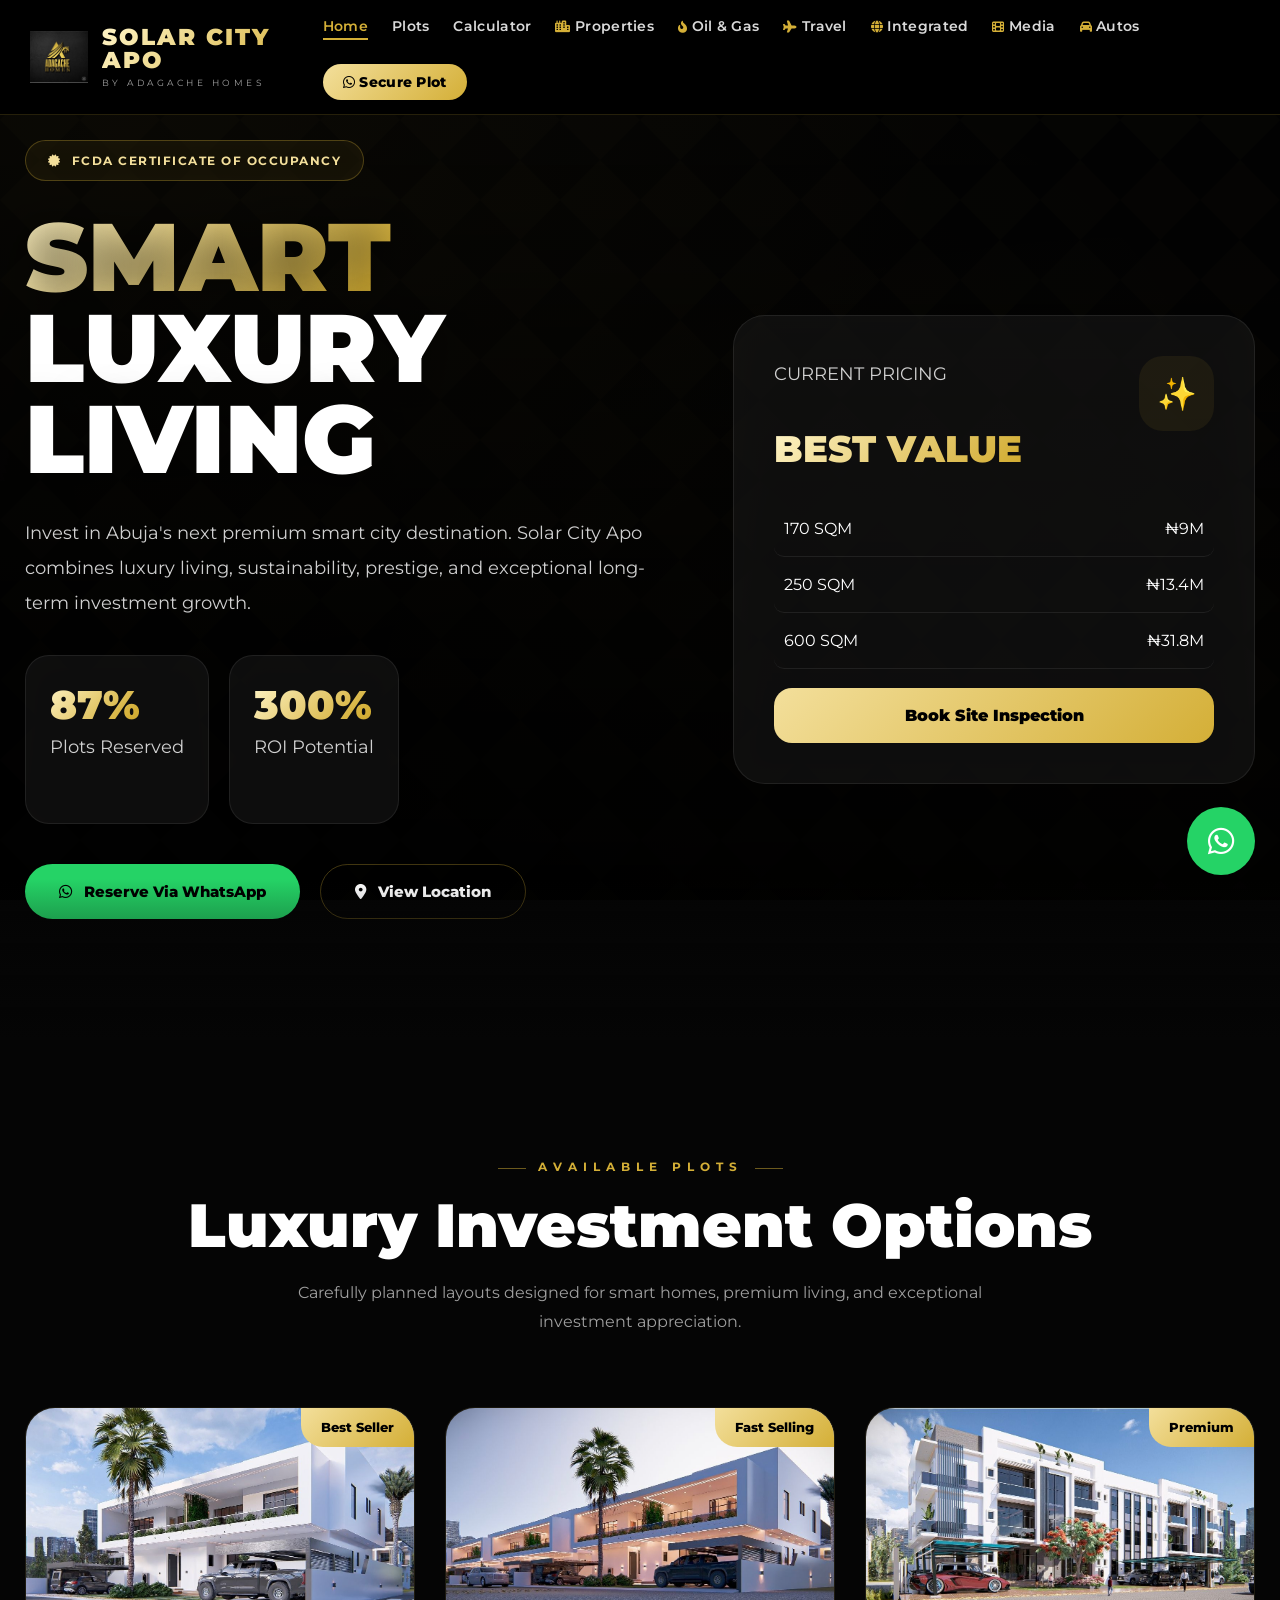
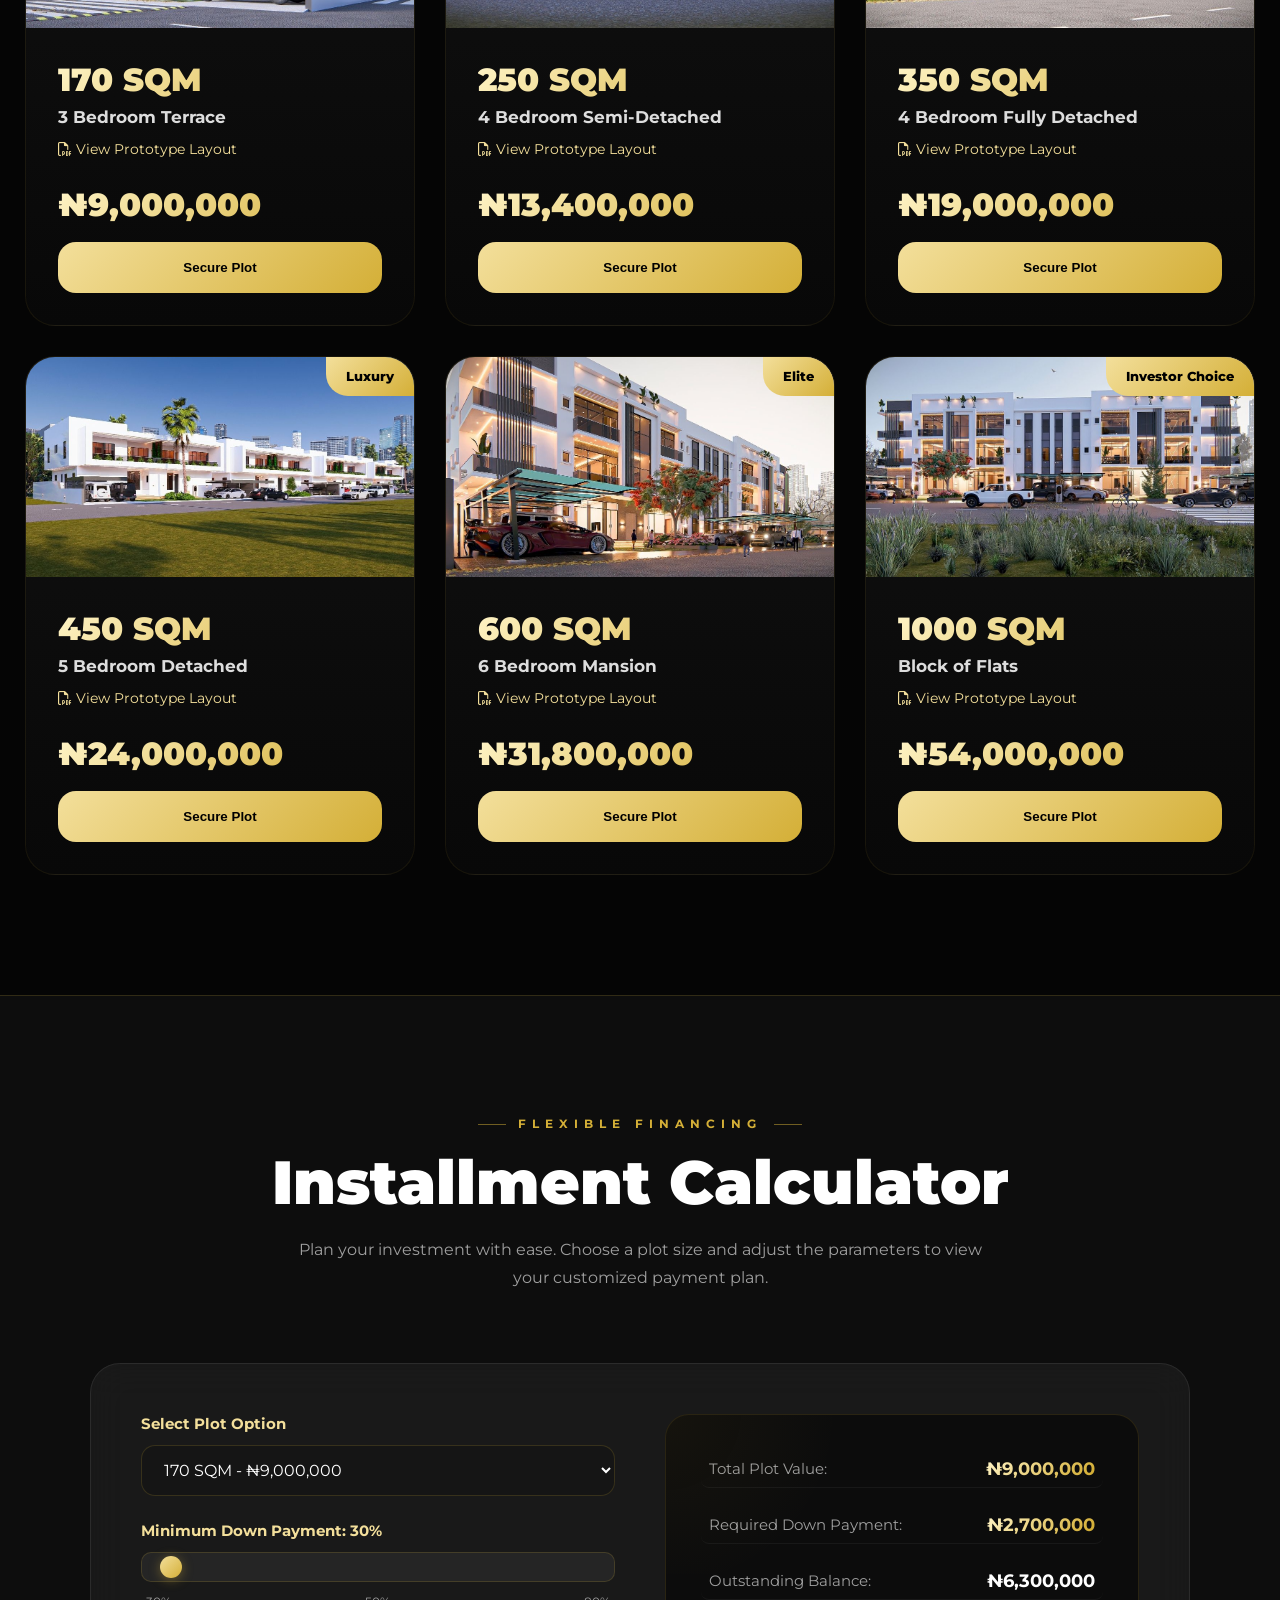
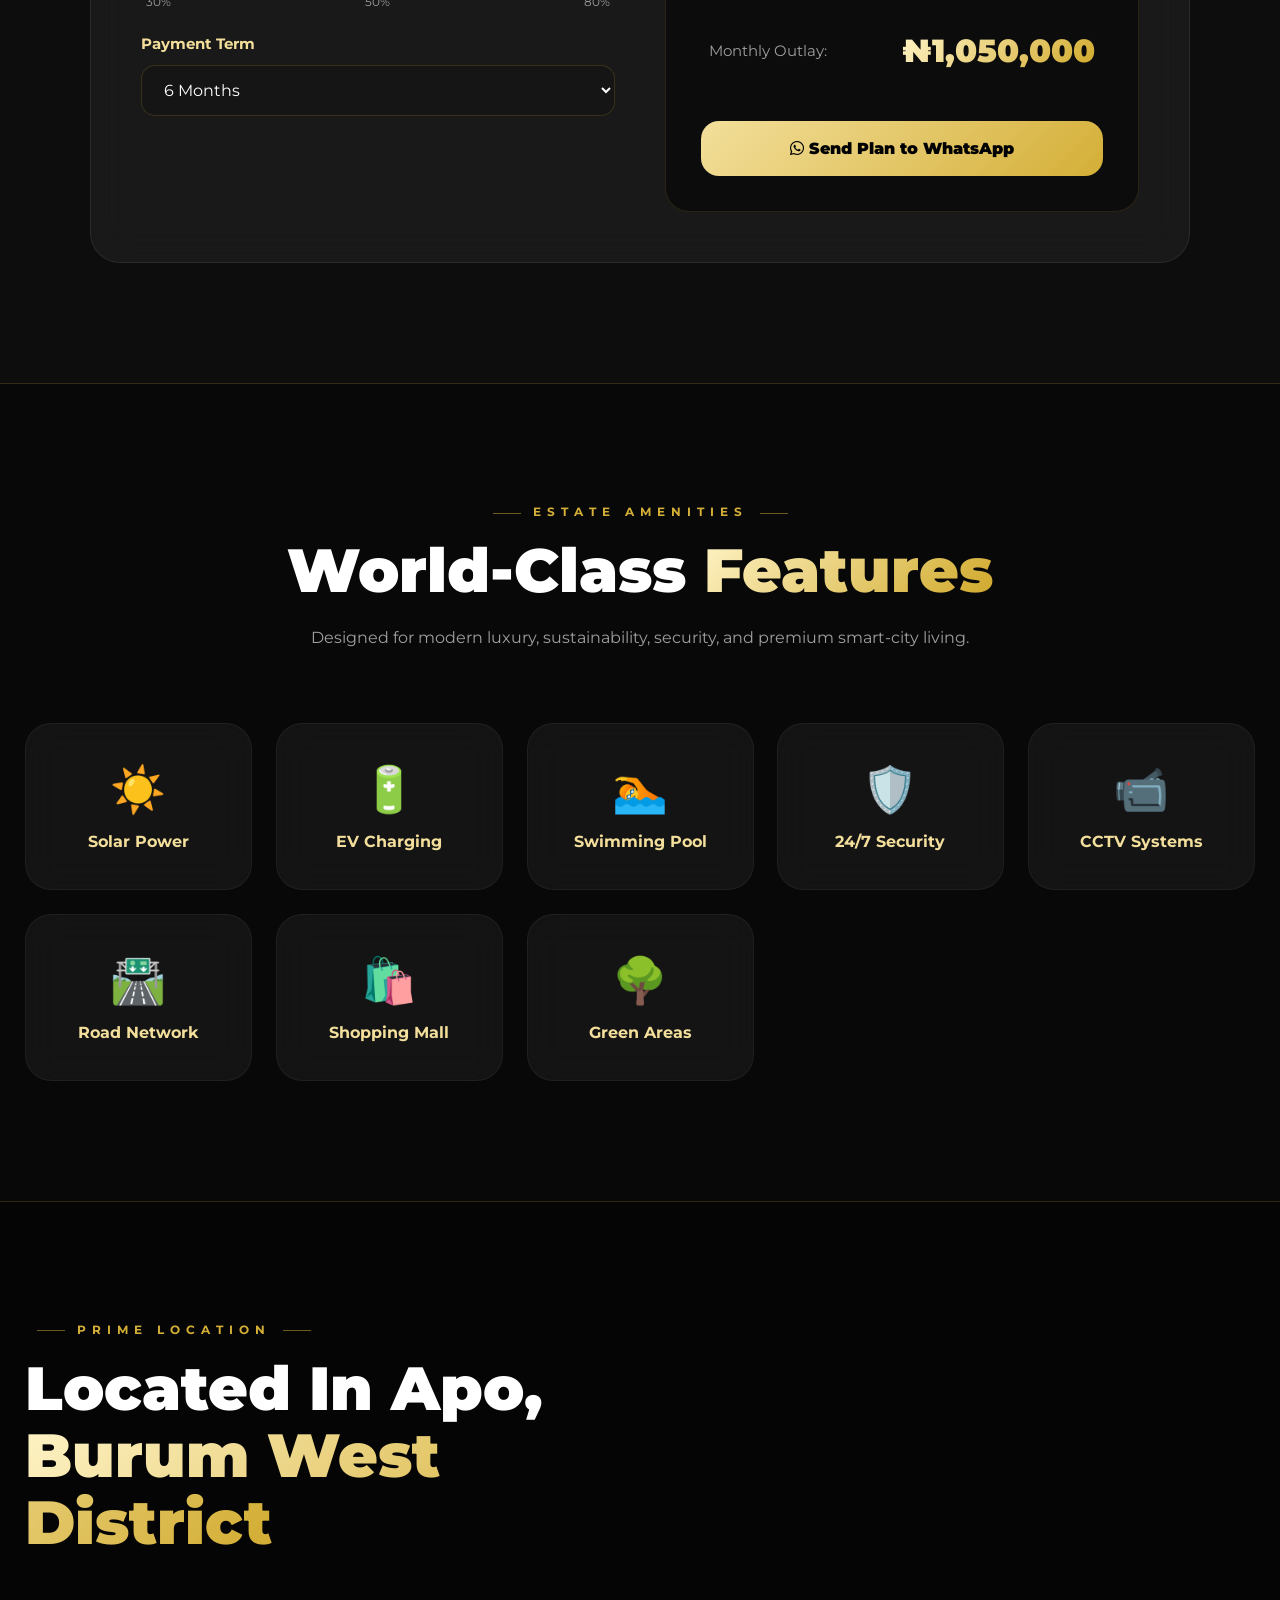
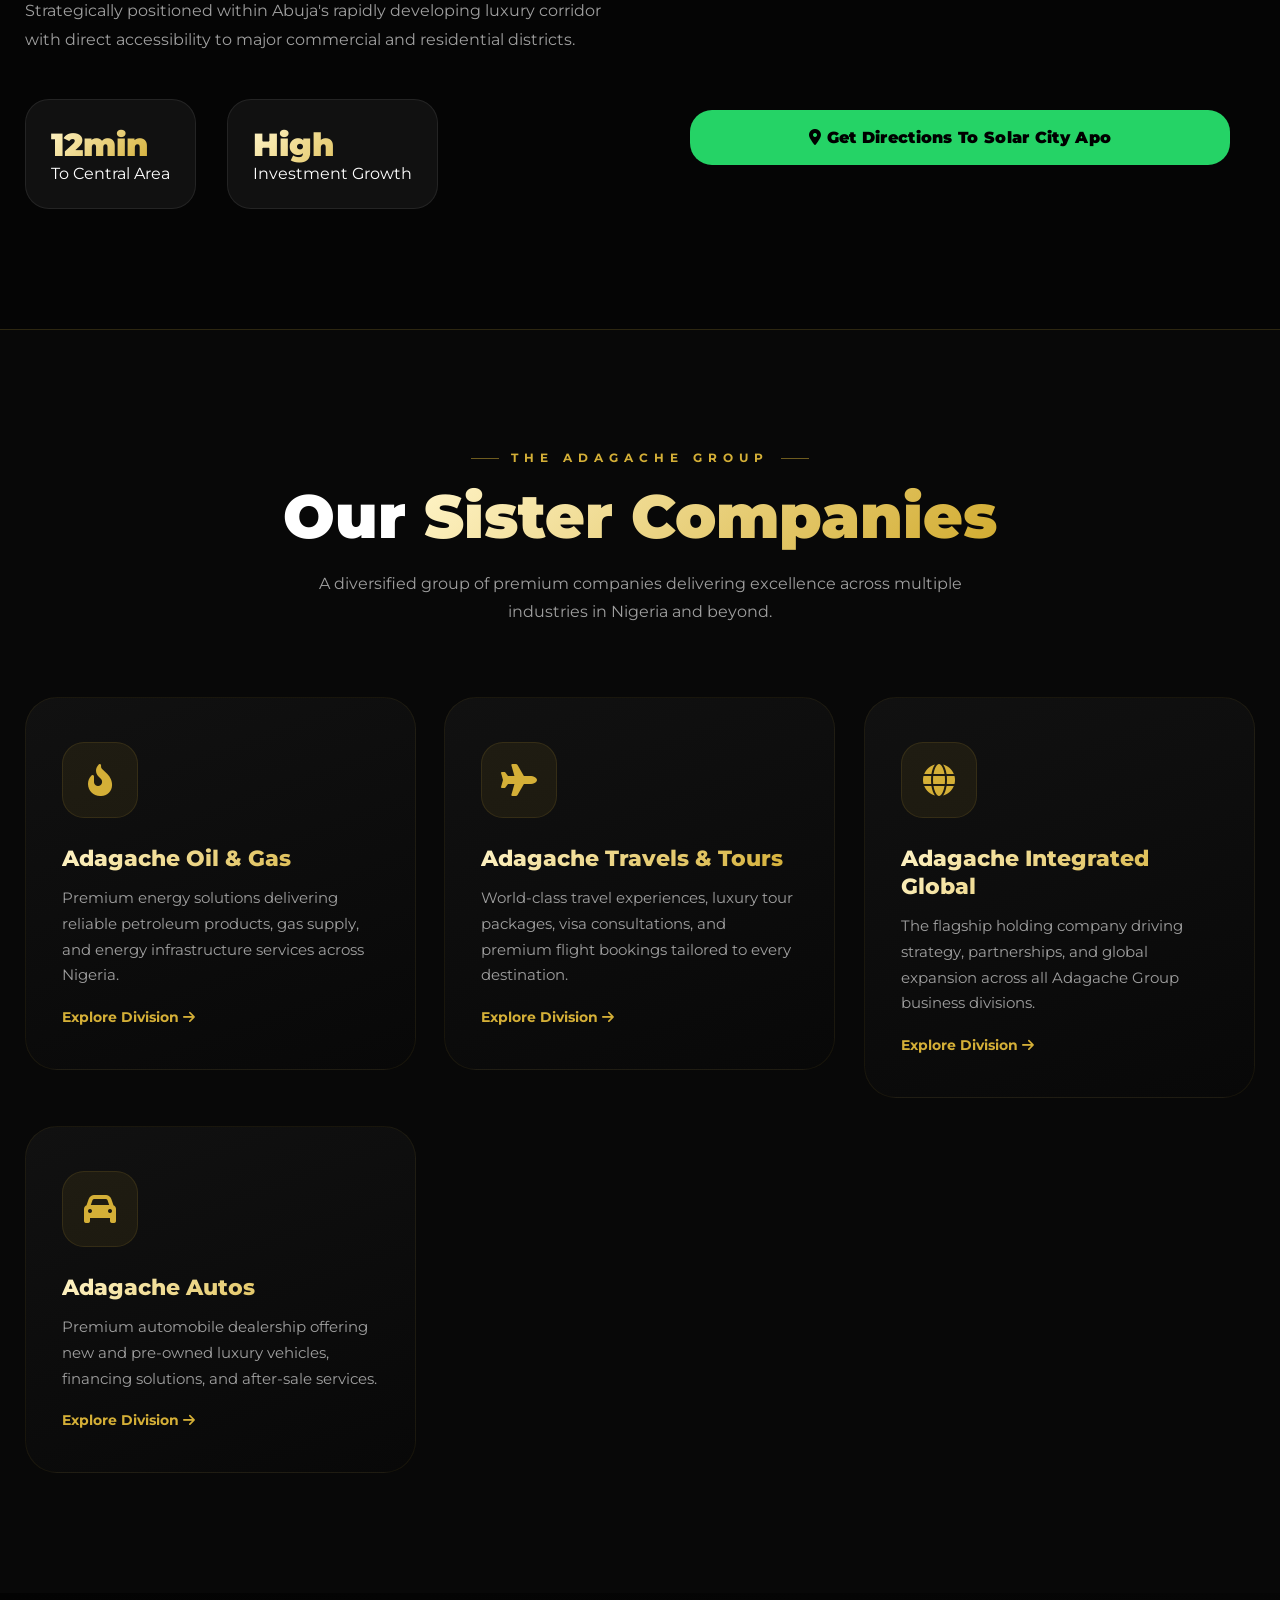
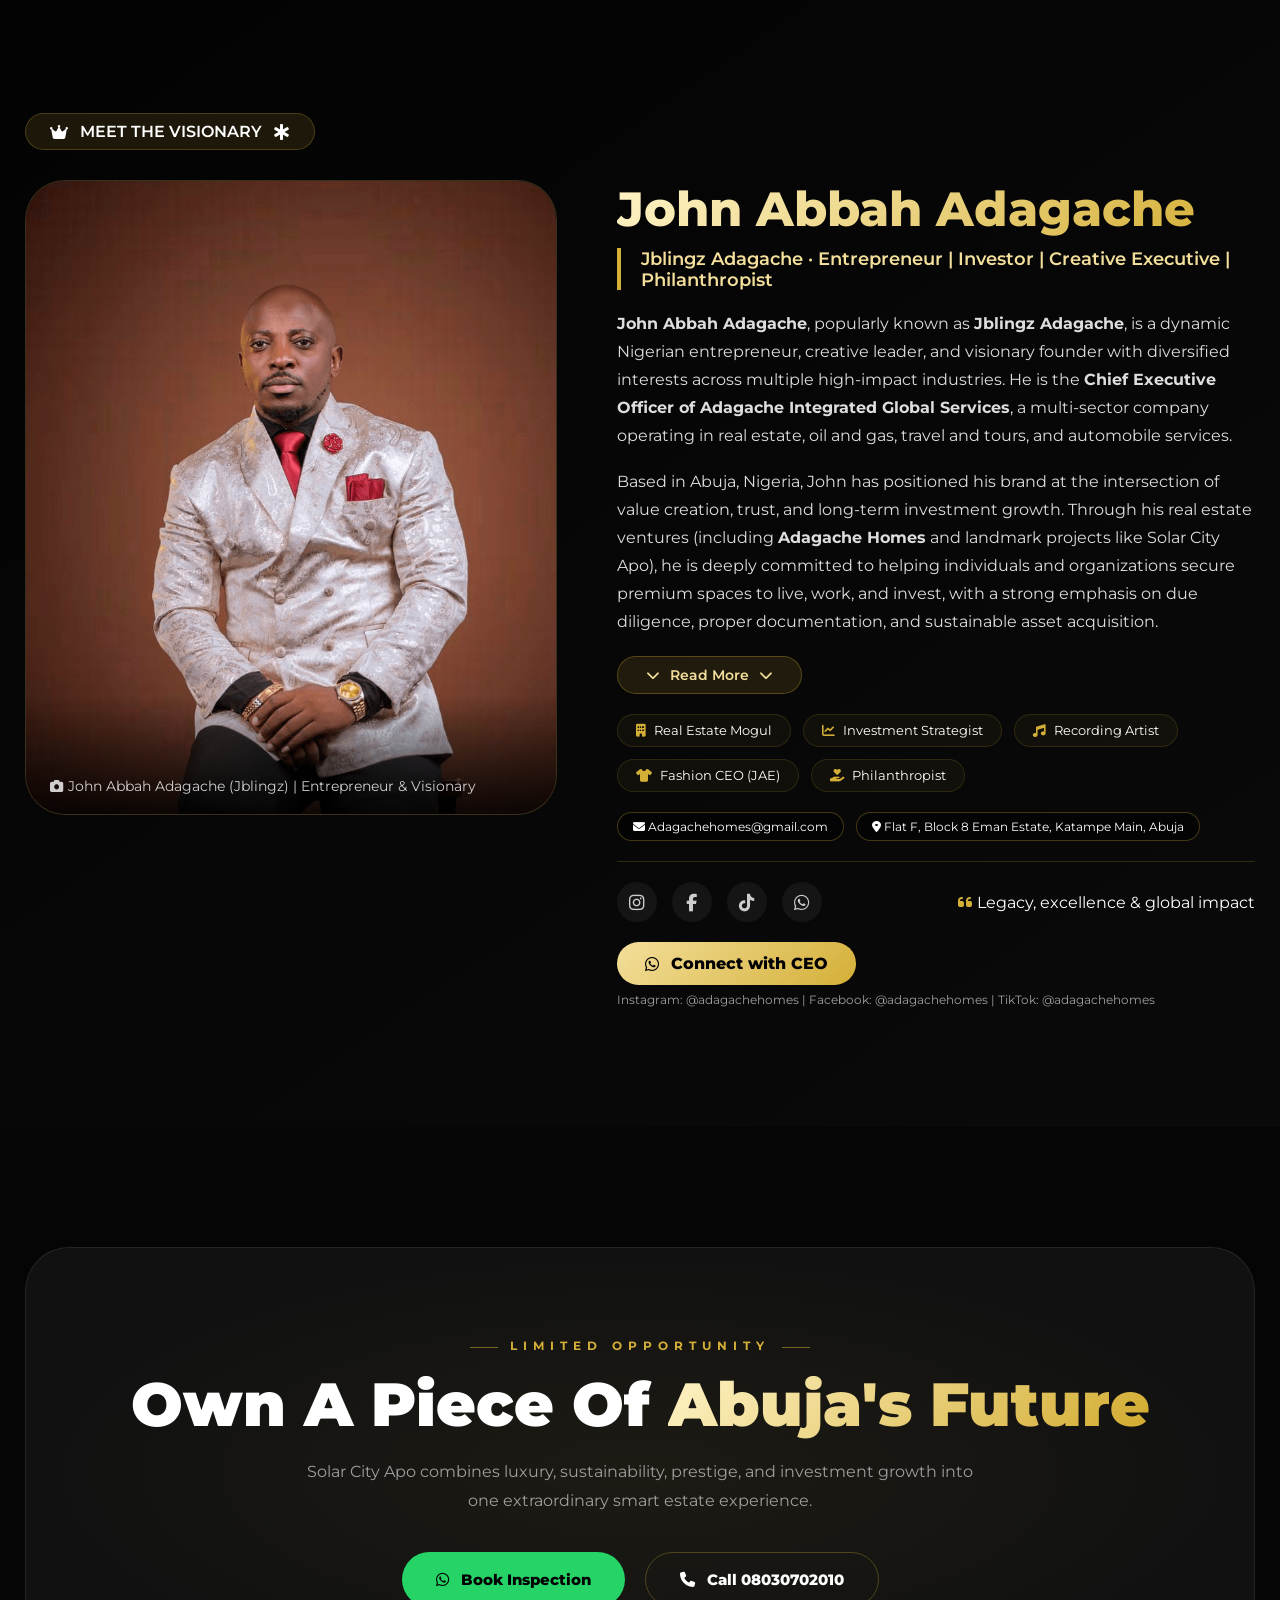
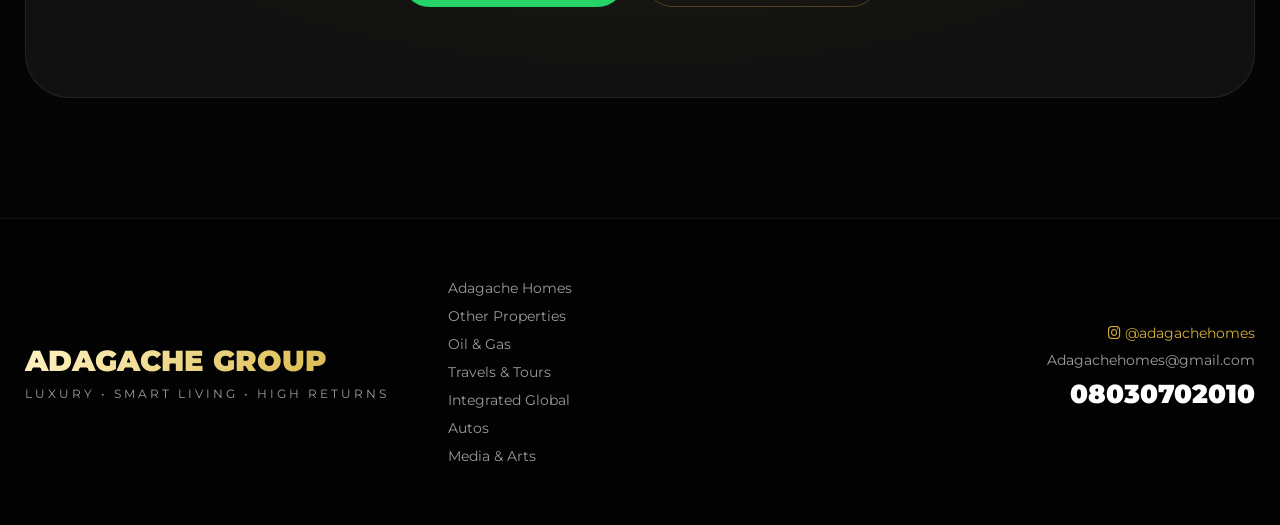
<file: index.html>
<!DOCTYPE html>
<html lang="en">
<head>
  <meta charset="UTF-8">
  <meta name="viewport" content="width=device-width, initial-scale=1.0, viewport-fit=cover">
  <title>Solar City Apo | Adagache Homes</title>
  <link rel="stylesheet" href="style.css">
  <link rel="preconnect" href="https://fonts.googleapis.com">
  <link rel="preconnect" href="https://fonts.gstatic.com" crossorigin>
  <link href="https://fonts.googleapis.com/css2?family=Montserrat:wght@300;400;500;600;700;800;900&family=Playfair+Display:wght@600;700;800&display=swap" rel="stylesheet">
  <link rel="stylesheet" href="https://cdnjs.cloudflare.com/ajax/libs/font-awesome/6.5.2/css/all.min.css">
</head>
<body>

<!-- FLOATING WHATSAPP -->
<a href="https://wa.me/2348030702010?text=Hi%20Adagache%20Homes,%20I'm%20interested%20in%20Solar%20City%20Apo" class="floating-wa" target="_blank">
  <i class="fab fa-whatsapp"></i>
</a>

<!-- MODAL -->
<div class="modal-overlay" id="leadModal">
  <div class="modal-window">
    <button class="modal-close" id="closeModalBtn">&times;</button>
    <h3 class="gold-text" id="modalPlotTitle">Plot Option</h3>
    <p style="color:var(--muted);margin:12px 0 0;">Select your preferred transaction model to proceed via WhatsApp:</p>
    <div class="modal-options">
      <button class="modal-opt-btn" data-payment="Outright Purchase">
        <i class="fas fa-bolt"></i>
        <div><strong>Outright Capital Payment</strong><span>Secure standard pricing immediately</span></div>
      </button>
      <button class="modal-opt-btn" data-payment="Structured Installment">
        <i class="fas fa-calendar-alt"></i>
        <div><strong>Structured Installments Plan</strong><span>Review tailored timeline payment windows</span></div>
      </button>
    </div>
  </div>
</div>

<!-- UNIFIED HEADER -->
<header>
  <div class="nav-container">
    <a href="index.html" class="logo-area">
      <img src="images/logo.png" alt="Adagache Homes Logo" class="site-logo" id="siteLogo"
        onerror="this.src='https://placehold.co/180x60/111111/d4af37?text=ADAGACHE'">
      <div class="logo-text">
        <h1 class="gold-text">SOLAR CITY APO</h1>
        <p>BY ADAGACHE HOMES</p>
      </div>
    </a>
    <button class="mobile-btn" id="mobileMenuBtn"><i class="fas fa-bars"></i></button>
    <nav class="nav-links" id="navLinks">
      <a href="index.html" class="active">Home</a>
      <a href="#plots">Plots</a>
      <a href="#calculator">Calculator</a>
      <a href="properties.html"><i class="fas fa-city" style="color:var(--gold);font-size:0.75rem;"></i> Properties</a>
      <a href="oil-gas.html"><i class="fas fa-fire-flame-curved" style="color:var(--gold);font-size:0.75rem;"></i> Oil &amp; Gas</a>
      <a href="travel.html"><i class="fas fa-plane" style="color:var(--gold);font-size:0.75rem;"></i> Travel</a>
      <a href="integrated.html"><i class="fas fa-globe" style="color:var(--gold);font-size:0.75rem;"></i> Integrated</a>
      <a href="media.html"><i class="fas fa-film" style="color:var(--gold);font-size:0.75rem;"></i> Media</a>
      <a href="autos.html"><i class="fas fa-car" style="color:var(--gold);font-size:0.75rem;"></i> Autos</a>
      <a href="https://wa.me/2348030702010" class="nav-btn" target="_blank"><i class="fab fa-whatsapp"></i> Secure Plot</a>
    </nav>
  </div>
</header>

<!-- HERO -->
<section class="hero">
  <div class="hero-content">
    <div>
      <div class="badge">
        <i class="fas fa-certificate"></i> FCDA CERTIFICATE OF OCCUPANCY
      </div>
      <h2>
        <span class="gold-text">SMART</span><br>
        LUXURY<br>
        LIVING
      </h2>
      <p>Invest in Abuja's next premium smart city destination. Solar City Apo combines luxury living, sustainability, prestige, and exceptional long-term investment growth.</p>
      <div class="hero-stats">
        <div class="stat-box glass">
          <h3 class="gold-text">87%</h3>
          <p>Plots Reserved</p>
        </div>
        <div class="stat-box glass">
          <h3 class="gold-text">300%</h3>
          <p>ROI Potential</p>
        </div>
      </div>
      <div class="hero-actions">
        <a href="https://wa.me/2348030702010?text=Hi%20Adagache%20Homes,%20I%20want%20to%20reserve%20a%20plot%20at%20Solar%20City%20Apo" target="_blank" class="primary-btn">
          <i class="fab fa-whatsapp"></i> Reserve Via WhatsApp
        </a>
        <a href="#location" class="secondary-btn">
          <i class="fas fa-location-dot"></i> View Location
        </a>
      </div>
    </div>
    <div class="offer-card glass">
      <div class="offer-top">
        <div>
          <p>CURRENT PRICING</p>
          <h3 class="gold-text">BEST VALUE</h3>
        </div>
        <div class="offer-icon">✨</div>
      </div>
      <div class="offer-list">
        <div class="offer-item"><span>170 SQM</span><span>₦9M</span></div>
        <div class="offer-item"><span>250 SQM</span><span>₦13.4M</span></div>
        <div class="offer-item"><span>600 SQM</span><span>₦31.8M</span></div>
      </div>
      <br>
      <a href="https://wa.me/2348030702010" target="_blank" class="plot-btn">Book Site Inspection</a>
    </div>
  </div>
</section>

<!-- PLOTS -->
<section class="section" id="plots">
  <div class="container">
    <div class="section-head">
      <small>Available Plots</small>
      <h2>Luxury Investment Options</h2>
      <p>Carefully planned layouts designed for smart homes, premium living, and exceptional investment appreciation.</p>
    </div>
    <div class="plot-grid" id="plotsGrid"></div>
  </div>
</section>

<!-- CALCULATOR -->
<section class="section" id="calculator" style="background:#0d0d0d;border-top:1px solid var(--border);border-bottom:1px solid var(--border);">
  <div class="container">
    <div class="section-head">
      <small>Flexible Financing</small>
      <h2>Installment Calculator</h2>
      <p>Plan your investment with ease. Choose a plot size and adjust the parameters to view your customized payment plan.</p>
    </div>
    <div class="calc-container glass">
      <div class="calc-inputs">
        <div class="input-group">
          <label for="plotSelect">Select Plot Option</label>
          <select id="plotSelect"></select>
        </div>
        <div class="input-group">
          <label>Minimum Down Payment: <span id="depositPercentText">30%</span></label>
          <input type="range" id="depositRange" min="30" max="80" step="10" value="30">
          <div class="range-labels"><span>30%</span><span>50%</span><span>80%</span></div>
        </div>
        <div class="input-group">
          <label for="durationSelect">Payment Term</label>
          <select id="durationSelect">
            <option value="3">3 Months</option>
            <option value="6" selected>6 Months</option>
            <option value="12">12 Months</option>
          </select>
        </div>
      </div>
      <div class="calc-results">
        <div class="result-row"><span>Total Plot Value:</span><span id="resTotal" class="gold-text">₦0.00</span></div>
        <div class="result-row"><span>Required Down Payment:</span><span id="resDeposit" class="gold-text">₦0.00</span></div>
        <div class="result-row"><span>Outstanding Balance:</span><span id="resBalance">₦0.00</span></div>
        <div class="result-row execution"><span>Monthly Outlay:</span><span id="resMonthly" class="gold-text">₦0.00</span></div>
        <a href="#" class="plot-btn" id="calcWhatsAppBtn" target="_blank" style="margin-top:25px;">
          <i class="fab fa-whatsapp"></i> Send Plan to WhatsApp
        </a>
      </div>
    </div>
  </div>
</section>

<!-- FEATURES -->
<section class="section" id="features" style="background:#080808;border-bottom:1px solid var(--border);">
  <div class="container">
    <div class="section-head">
      <small>Estate Amenities</small>
      <h2>World-Class <span class="gold-text">Features</span></h2>
      <p>Designed for modern luxury, sustainability, security, and premium smart-city living.</p>
    </div>
    <div class="features-grid" id="featuresGrid"></div>
  </div>
</section>

<!-- LOCATION -->
<section class="section" id="location">
  <div class="container">
    <div class="location-grid">
      <div class="location-text">
        <div class="section-head" style="text-align:left;margin-bottom:40px;">
          <small>Prime Location</small>
          <h2>Located In Apo, <span class="gold-text">Burum West District</span></h2>
        </div>
        <p style="color:var(--muted);line-height:1.85;">Strategically positioned within Abuja's rapidly developing luxury corridor with direct accessibility to major commercial and residential districts.</p>
        <div class="location-stats" style="display:flex;flex-wrap:wrap;gap:16px;margin-top:24px;">
          <div class="location-box glass"><h3 class="gold-text">12min</h3><p>To Central Area</p></div>
          <div class="location-box glass"><h3 class="gold-text">High</h3><p>Investment Growth</p></div>
        </div>
      </div>
      <div class="map-box">
        <iframe src="https://maps.google.com/maps?q=Apo%20Resettlement%20Abuja&t=&z=13&ie=UTF8&iwloc=&output=embed" allowfullscreen="" loading="lazy" referrerpolicy="no-referrer-when-downgrade"></iframe>
        <a href="https://maps.google.com/maps?q=Apo%20Resettlement%20Abuja" target="_blank" class="direction-btn">
          <i class="fas fa-location-dot"></i> Get Directions To Solar City Apo
        </a>
      </div>
    </div>
  </div>
</section>

<!-- SISTER COMPANIES -->
<section class="section" style="background:#080808;border-top:1px solid var(--border);">
  <div class="container">
    <div class="section-head">
      <small>The Adagache Group</small>
      <h2>Our <span class="gold-text">Sister Companies</span></h2>
      <p>A diversified group of premium companies delivering excellence across multiple industries in Nigeria and beyond.</p>
    </div>
    <div class="services-grid">
      <a href="oil-gas.html" style="text-decoration:none;">
        <div class="service-card">
          <div class="service-card-icon"><i class="fas fa-fire-flame-curved" style="color:var(--gold);"></i></div>
          <h3 class="gold-text">Adagache Oil &amp; Gas</h3>
          <p>Premium energy solutions delivering reliable petroleum products, gas supply, and energy infrastructure services across Nigeria.</p>
          <div style="margin-top:20px;color:var(--gold);font-weight:700;font-size:0.85rem;">Explore Division <i class="fas fa-arrow-right"></i></div>
        </div>
      </a>
      <a href="travel.html" style="text-decoration:none;">
        <div class="service-card">
          <div class="service-card-icon"><i class="fas fa-plane" style="color:var(--gold);"></i></div>
          <h3 class="gold-text">Adagache Travels &amp; Tours</h3>
          <p>World-class travel experiences, luxury tour packages, visa consultations, and premium flight bookings tailored to every destination.</p>
          <div style="margin-top:20px;color:var(--gold);font-weight:700;font-size:0.85rem;">Explore Division <i class="fas fa-arrow-right"></i></div>
        </div>
      </a>
      <a href="integrated.html" style="text-decoration:none;">
        <div class="service-card">
          <div class="service-card-icon"><i class="fas fa-globe" style="color:var(--gold);"></i></div>
          <h3 class="gold-text">Adagache Integrated Global</h3>
          <p>The flagship holding company driving strategy, partnerships, and global expansion across all Adagache Group business divisions.</p>
          <div style="margin-top:20px;color:var(--gold);font-weight:700;font-size:0.85rem;">Explore Division <i class="fas fa-arrow-right"></i></div>
        </div>
      </a>
      <a href="autos.html" style="text-decoration:none;">
        <div class="service-card">
          <div class="service-card-icon"><i class="fas fa-car" style="color:var(--gold);"></i></div>
          <h3 class="gold-text">Adagache Autos</h3>
          <p>Premium automobile dealership offering new and pre-owned luxury vehicles, financing solutions, and after-sale services.</p>
          <div style="margin-top:20px;color:var(--gold);font-weight:700;font-size:0.85rem;">Explore Division <i class="fas fa-arrow-right"></i></div>
        </div>
      </a>
    </div>
  </div>
</section>

<!-- CEO -->
<section class="section" id="about-ceo" style="background:linear-gradient(145deg,#030303 0%,#0a0a0a 100%);">
  <div class="container">
    <div class="ceo-wrapper">
      <div class="ceo-tag">
        <i class="fas fa-crown"></i> MEET THE VISIONARY <i class="fas fa-star-of-life"></i>
      </div>
      <div class="ceo-grid">
        <div class="ceo-image-card">
          <img src="images/about.png" alt="CEO John Abbah Adagache" id="ceoImage"
            onerror="this.src='https://placehold.co/800x1000/1a1a1a/d4af37?text=CEO+Jblingz'">
          <div class="image-accent"></div>
          <div class="img-caption"><i class="fas fa-camera"></i> John Abbah Adagache (Jblingz) | Entrepreneur &amp; Visionary</div>
        </div>
        <div class="ceo-content">
          <h1 class="ceo-name gold-text">John Abbah Adagache</h1>
          <div class="ceo-title">Jblingz Adagache · Entrepreneur | Investor | Creative Executive | Philanthropist</div>
          <div class="ceo-bio" id="ceoBioText"></div>
          <div class="pillars" id="pillarsList"></div>
          <div class="brand-badges">
            <span class="brand-badge"><i class="fas fa-envelope"></i> Adagachehomes@gmail.com</span>
            <span class="brand-badge"><i class="fas fa-map-marker-alt"></i> Flat F, Block 8 Eman Estate, Katampe Main, Abuja</span>
          </div>
          <div class="social-quote">
            <div class="ceo-social-links">
              <a href="https://instagram.com/adagachehomes" target="_blank"><i class="fab fa-instagram"></i></a>
              <a href="https://facebook.com/adagachehomes" target="_blank"><i class="fab fa-facebook-f"></i></a>
              <a href="https://tiktok.com/@adagachehomes" target="_blank"><i class="fab fa-tiktok"></i></a>
              <a href="https://wa.me/2348030702010" target="_blank"><i class="fab fa-whatsapp"></i></a>
            </div>
            <div class="quote-mini"><i class="fas fa-quote-left" style="color:var(--gold);"></i> Legacy, excellence &amp; global impact</div>
          </div>
          <div class="ceo-action">
            <a href="https://wa.me/2348030702010?text=Hello%20Mr.%20John%20Adagache,%20I%20read%20your%20profile%20and%20would%20like%20to%20connect" target="_blank" class="connect-btn">
              <i class="fab fa-whatsapp"></i> Connect with CEO
            </a>
          </div>
          <div style="margin-top:8px;font-size:0.72rem;color:var(--muted);">Instagram: @adagachehomes | Facebook: @adagachehomes | TikTok: @adagachehomes</div>
        </div>
      </div>
    </div>
  </div>
</section>

<!-- CTA -->
<section class="section">
  <div class="container">
    <div class="cta-section glass">
      <div class="section-head" style="margin-bottom:0;">
        <small>Limited Opportunity</small>
        <h2>Own A Piece Of <span class="gold-text">Abuja's Future</span></h2>
        <p>Solar City Apo combines luxury, sustainability, prestige, and investment growth into one extraordinary smart estate experience.</p>
      </div>
      <div class="cta-actions">
        <a href="https://wa.me/2348030702010?text=Hi%20Adagache%20Homes,%20I%20want%20to%20book%20an%20inspection" target="_blank" class="primary-btn">
          <i class="fab fa-whatsapp"></i> Book Inspection
        </a>
        <a href="tel:08030702010" class="secondary-btn"><i class="fas fa-phone"></i> Call 08030702010</a>
      </div>
    </div>
  </div>
</section>

<!-- FOOTER -->
<footer id="contact">
  <div class="footer-container">
    <div class="footer-brand">
      <h2 class="gold-text">ADAGACHE GROUP</h2>
      <p>LUXURY • SMART LIVING • HIGH RETURNS</p>
    </div>
    <div class="footer-links">
      <a href="index.html">Adagache Homes</a>
      <a href="properties.html">Other Properties</a>
      <a href="oil-gas.html">Oil &amp; Gas</a>
      <a href="travel.html">Travels &amp; Tours</a>
      <a href="integrated.html">Integrated Global</a>
      <a href="autos.html">Autos</a>
      <a href="media.html">Media &amp; Arts</a>
    </div>
    <div class="footer-contact">
      <a href="https://instagram.com/adagachehomes" class="instagram" target="_blank"><i class="fab fa-instagram"></i> @adagachehomes</a>
      <a href="mailto:Adagachehomes@gmail.com" style="color:var(--muted);font-size:0.85rem;">Adagachehomes@gmail.com</a>
      <a href="tel:08030702010" class="phone">08030702010</a>
    </div>
  </div>
</footer>

<script src="script.js"></script>
</body>
</html>
</file>
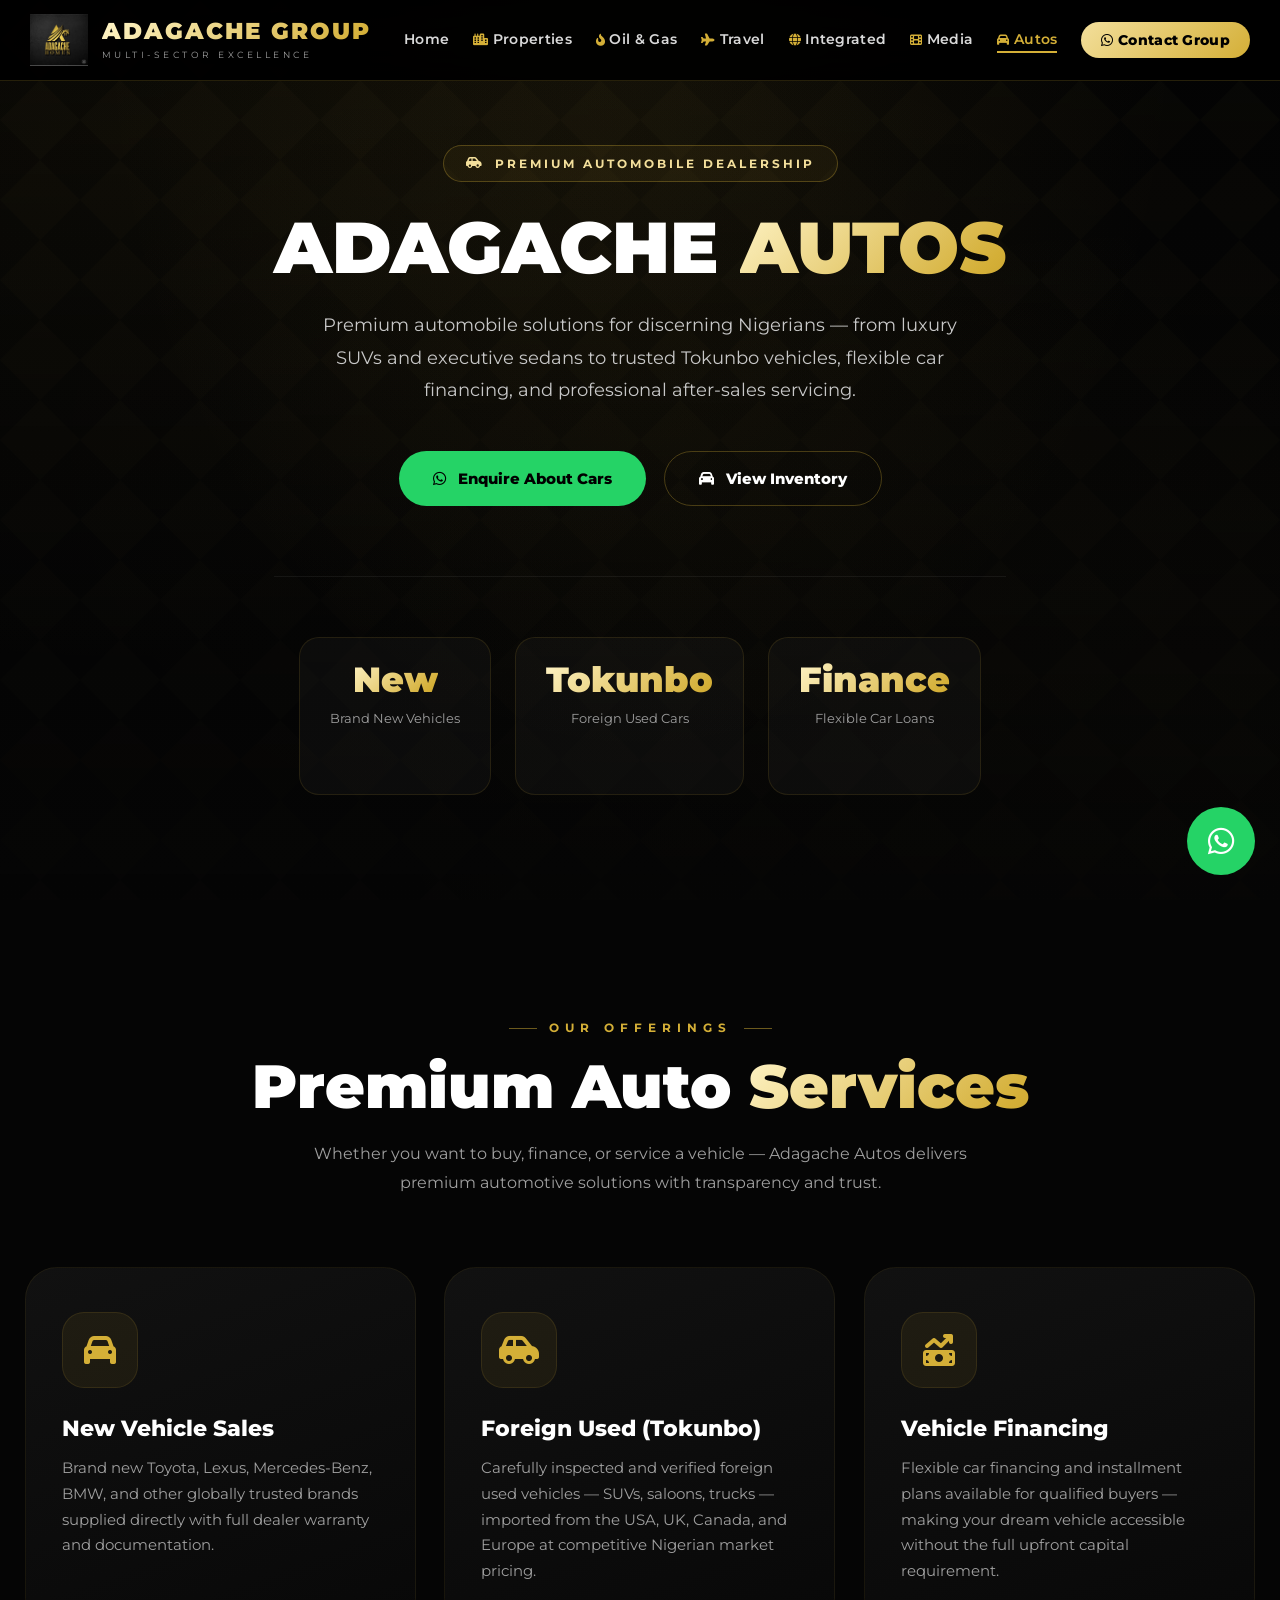
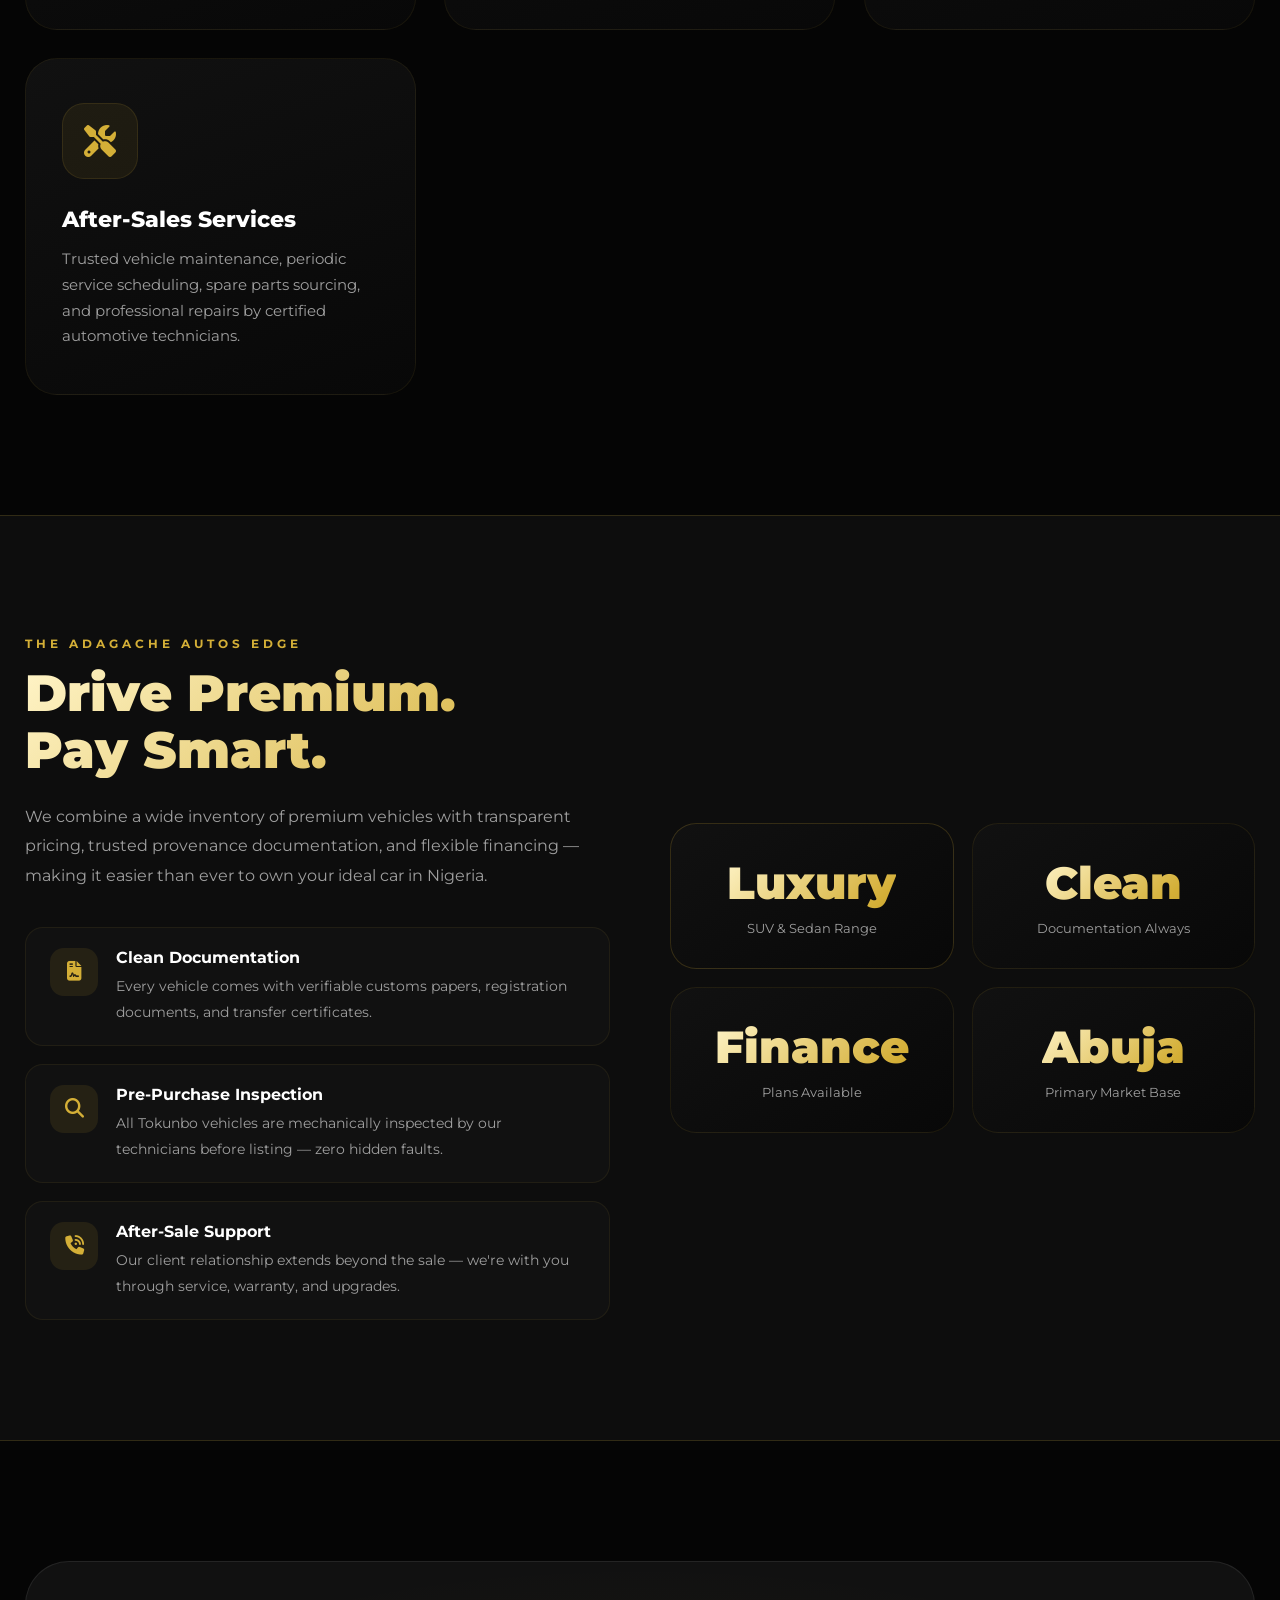
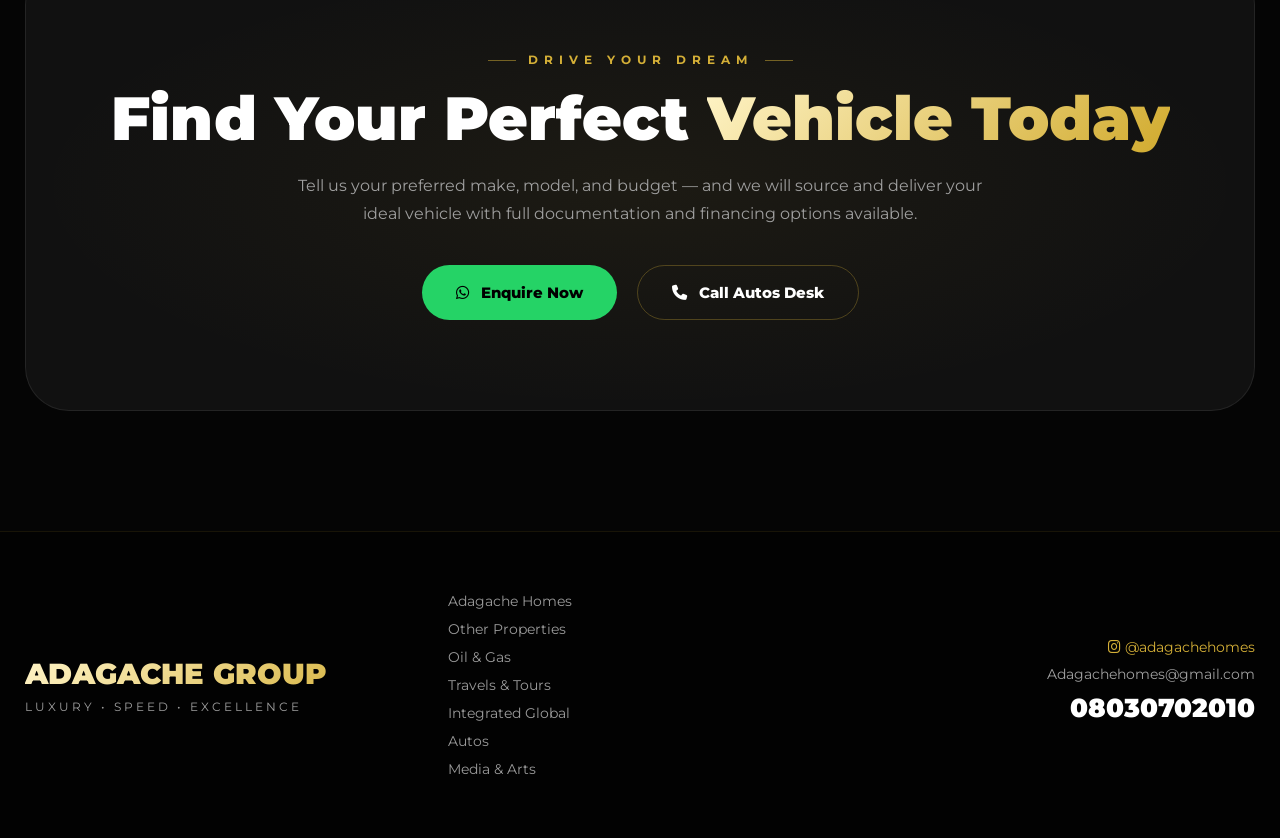
<file: autos.html>
<!DOCTYPE html>
<html lang="en">
<head>
  <meta charset="UTF-8">
  <meta name="viewport" content="width=device-width, initial-scale=1.0, viewport-fit=cover">
  <title>Autos | Adagache Group</title>
  <link rel="stylesheet" href="style.css">
  <link rel="preconnect" href="https://fonts.googleapis.com">
  <link rel="preconnect" href="https://fonts.gstatic.com" crossorigin>
  <link href="https://fonts.googleapis.com/css2?family=Montserrat:wght@300;400;500;600;700;800;900&family=Playfair+Display:wght@600;700;800&display=swap" rel="stylesheet">
  <link rel="stylesheet" href="https://cdnjs.cloudflare.com/ajax/libs/font-awesome/6.5.2/css/all.min.css">
</head>
<body>

<a href="https://wa.me/2348030702010?text=Hi%20Adagache%20Autos,%20I%20want%20to%20buy%20a%20car" class="floating-wa" target="_blank">
  <i class="fab fa-whatsapp"></i>
</a>

<header>
  <div class="nav-container">
    <a href="index.html" class="logo-area">
      <img src="images/logo.png" alt="Adagache Group Logo" class="site-logo" id="siteLogo"
        onerror="this.src='https://placehold.co/180x60/111111/d4af37?text=ADAGACHE'">
      <div class="logo-text">
        <h1 class="gold-text">ADAGACHE GROUP</h1>
        <p>MULTI-SECTOR EXCELLENCE</p>
      </div>
    </a>
    <button class="mobile-btn" id="mobileMenuBtn"><i class="fas fa-bars"></i></button>
    <nav class="nav-links" id="navLinks">
      <a href="index.html">Home</a>
      <a href="properties.html"><i class="fas fa-city" style="color:var(--gold);font-size:0.75rem;"></i> Properties</a>
      <a href="oil-gas.html"><i class="fas fa-fire-flame-curved" style="color:var(--gold);font-size:0.75rem;"></i> Oil &amp; Gas</a>
      <a href="travel.html"><i class="fas fa-plane" style="color:var(--gold);font-size:0.75rem;"></i> Travel</a>
      <a href="integrated.html"><i class="fas fa-globe" style="color:var(--gold);font-size:0.75rem;"></i> Integrated</a>
      <a href="media.html"><i class="fas fa-film" style="color:var(--gold);font-size:0.75rem;"></i> Media</a>
      <a href="autos.html" class="active"><i class="fas fa-car" style="color:var(--gold);font-size:0.75rem;"></i> Autos</a>
      <a href="https://wa.me/2348030702010" class="nav-btn" target="_blank"><i class="fab fa-whatsapp"></i> Contact Group</a>
    </nav>
  </div>
</header>

<section class="service-hero">
  <div class="service-hero-bg" style="background-image: url('https://images.unsplash.com/photo-1492144534655-ae79c964c9d7?auto=format&fit=crop&w=1920&q=80');"></div>
  <div class="service-hero-overlay"></div>
  <div class="service-hero-content">
    <div class="service-hero-tag"><i class="fas fa-car-side"></i> Premium Automobile Dealership</div>
    <h2>ADAGACHE <span class="gold-text">AUTOS</span></h2>
    <p>Premium automobile solutions for discerning Nigerians — from luxury SUVs and executive sedans to trusted Tokunbo vehicles, flexible car financing, and professional after-sales servicing.</p>
    <div class="service-hero-actions">
      <a href="https://wa.me/2348030702010?text=Hi%20Adagache%20Autos,%20I%20want%20to%20buy%20a%20car" target="_blank" class="primary-btn"><i class="fab fa-whatsapp"></i> Enquire About Cars</a>
      <a href="#inventory" class="secondary-btn"><i class="fas fa-car"></i> View Inventory</a>
    </div>
    <div class="hero-stats-bar">
      <div class="hero-stat"><h3 class="gold-text">New</h3><p>Brand New Vehicles</p></div>
      <div class="hero-stat"><h3 class="gold-text">Tokunbo</h3><p>Foreign Used Cars</p></div>
      <div class="hero-stat"><h3 class="gold-text">Finance</h3><p>Flexible Car Loans</p></div>
    </div>
  </div>
</section>

<section class="section" id="inventory">
  <div class="container">
    <div class="section-head">
      <small>Our Offerings</small>
      <h2>Premium Auto <span class="gold-text">Services</span></h2>
      <p>Whether you want to buy, finance, or service a vehicle — Adagache Autos delivers premium automotive solutions with transparency and trust.</p>
    </div>
    <div class="services-grid">
      <div class="service-card">
        <div class="service-card-icon"><i class="fas fa-car" style="color:var(--gold);"></i></div>
        <h3>New Vehicle Sales</h3>
        <p>Brand new Toyota, Lexus, Mercedes-Benz, BMW, and other globally trusted brands supplied directly with full dealer warranty and documentation.</p>
      </div>
      <div class="service-card">
        <div class="service-card-icon"><i class="fas fa-car-side" style="color:var(--gold);"></i></div>
        <h3>Foreign Used (Tokunbo)</h3>
        <p>Carefully inspected and verified foreign used vehicles — SUVs, saloons, trucks — imported from the USA, UK, Canada, and Europe at competitive Nigerian market pricing.</p>
      </div>
      <div class="service-card">
        <div class="service-card-icon"><i class="fas fa-money-bill-trend-up" style="color:var(--gold);"></i></div>
        <h3>Vehicle Financing</h3>
        <p>Flexible car financing and installment plans available for qualified buyers — making your dream vehicle accessible without the full upfront capital requirement.</p>
      </div>
      <div class="service-card">
        <div class="service-card-icon"><i class="fas fa-screwdriver-wrench" style="color:var(--gold);"></i></div>
        <h3>After-Sales Services</h3>
        <p>Trusted vehicle maintenance, periodic service scheduling, spare parts sourcing, and professional repairs by certified automotive technicians.</p>
      </div>
    </div>
  </div>
</section>

<section class="section" style="background:#0d0d0d;border-top:1px solid var(--border);border-bottom:1px solid var(--border);">
  <div class="container">
    <div class="why-grid">
      <div class="why-content">
        <div style="color:var(--gold);font-weight:700;font-size:0.75rem;letter-spacing:4px;text-transform:uppercase;margin-bottom:14px;">The Adagache Autos Edge</div>
        <h2 class="gold-text">Drive Premium. <br>Pay Smart.</h2>
        <p>We combine a wide inventory of premium vehicles with transparent pricing, trusted provenance documentation, and flexible financing — making it easier than ever to own your ideal car in Nigeria.</p>
        <div class="why-list">
          <div class="why-item">
            <div class="why-icon"><i class="fas fa-file-contract"></i></div>
            <div><h4>Clean Documentation</h4><p>Every vehicle comes with verifiable customs papers, registration documents, and transfer certificates.</p></div>
          </div>
          <div class="why-item">
            <div class="why-icon"><i class="fas fa-magnifying-glass"></i></div>
            <div><h4>Pre-Purchase Inspection</h4><p>All Tokunbo vehicles are mechanically inspected by our technicians before listing — zero hidden faults.</p></div>
          </div>
          <div class="why-item">
            <div class="why-icon"><i class="fas fa-phone-volume"></i></div>
            <div><h4>After-Sale Support</h4><p>Our client relationship extends beyond the sale — we're with you through service, warranty, and upgrades.</p></div>
          </div>
        </div>
      </div>
      <div class="why-visual">
        <div class="why-stat-cards">
          <div class="why-stat-card glass"><h3 class="gold-text">Luxury</h3><p>SUV & Sedan Range</p></div>
          <div class="why-stat-card glass"><h3 class="gold-text">Clean</h3><p>Documentation Always</p></div>
          <div class="why-stat-card glass"><h3 class="gold-text">Finance</h3><p>Plans Available</p></div>
          <div class="why-stat-card glass"><h3 class="gold-text">Abuja</h3><p>Primary Market Base</p></div>
        </div>
      </div>
    </div>
  </div>
</section>

<section class="section">
  <div class="container">
    <div class="cta-section glass">
      <div class="section-head" style="margin-bottom:0;">
        <small>Drive Your Dream</small>
        <h2>Find Your Perfect <span class="gold-text">Vehicle Today</span></h2>
        <p>Tell us your preferred make, model, and budget — and we will source and deliver your ideal vehicle with full documentation and financing options available.</p>
      </div>
      <div class="cta-actions">
        <a href="https://wa.me/2348030702010?text=Hi%20Adagache%20Autos,%20I%20want%20to%20enquire%20about%20a%20vehicle.%20My%20preference%20is:" target="_blank" class="primary-btn"><i class="fab fa-whatsapp"></i> Enquire Now</a>
        <a href="tel:08030702010" class="secondary-btn"><i class="fas fa-phone"></i> Call Autos Desk</a>
      </div>
    </div>
  </div>
</section>

<footer>
  <div class="footer-container">
    <div class="footer-brand">
      <h2 class="gold-text">ADAGACHE GROUP</h2>
      <p>LUXURY • SPEED • EXCELLENCE</p>
    </div>
    <div class="footer-links">
      <a href="index.html">Adagache Homes</a>
      <a href="properties.html">Other Properties</a>
      <a href="oil-gas.html">Oil &amp; Gas</a>
      <a href="travel.html">Travels &amp; Tours</a>
      <a href="integrated.html">Integrated Global</a>
      <a href="autos.html">Autos</a>
      <a href="media.html">Media &amp; Arts</a>
    </div>
    <div class="footer-contact">
      <a href="https://instagram.com/adagachehomes" class="instagram" target="_blank"><i class="fab fa-instagram"></i> @adagachehomes</a>
      <a href="mailto:Adagachehomes@gmail.com" style="color:var(--muted);font-size:0.85rem;">Adagachehomes@gmail.com</a>
      <a href="tel:08030702010" class="phone">08030702010</a>
    </div>
  </div>
</footer>

<script src="script.js"></script>
</body>
</html>
</file>
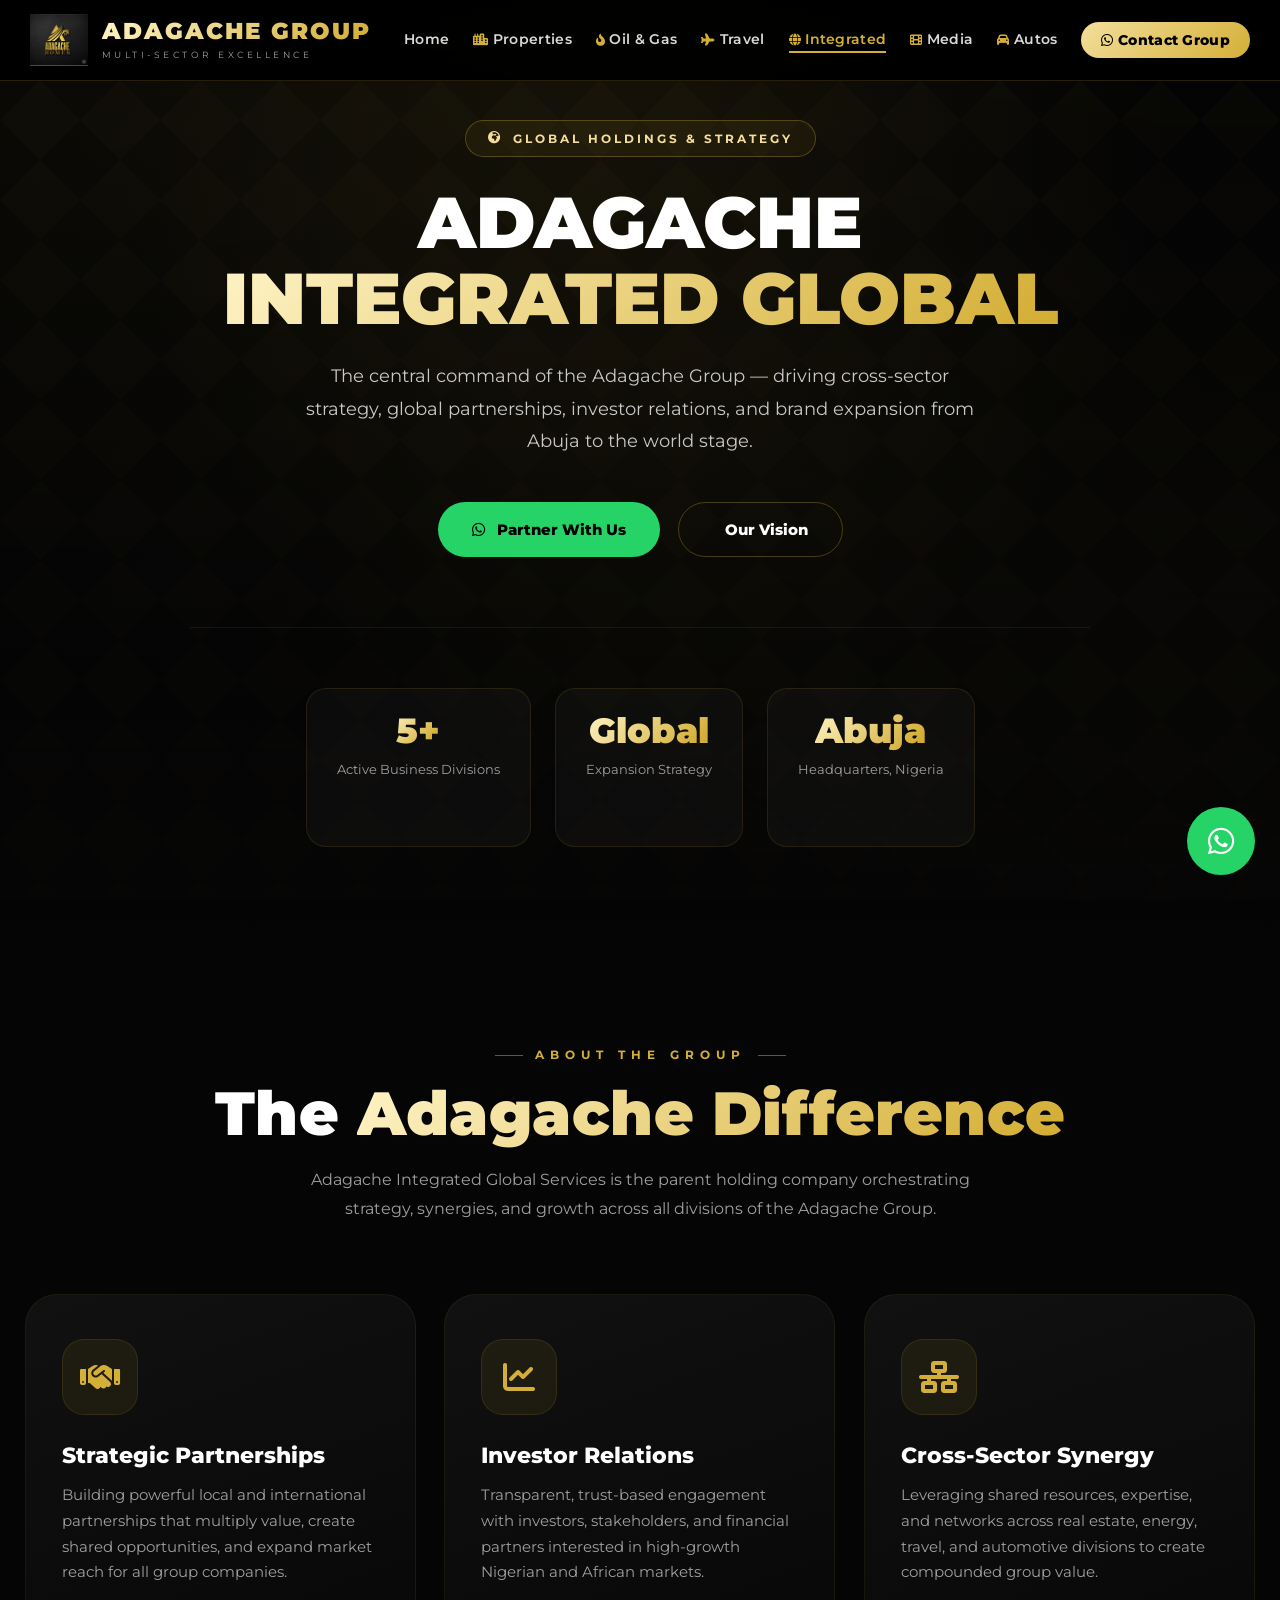
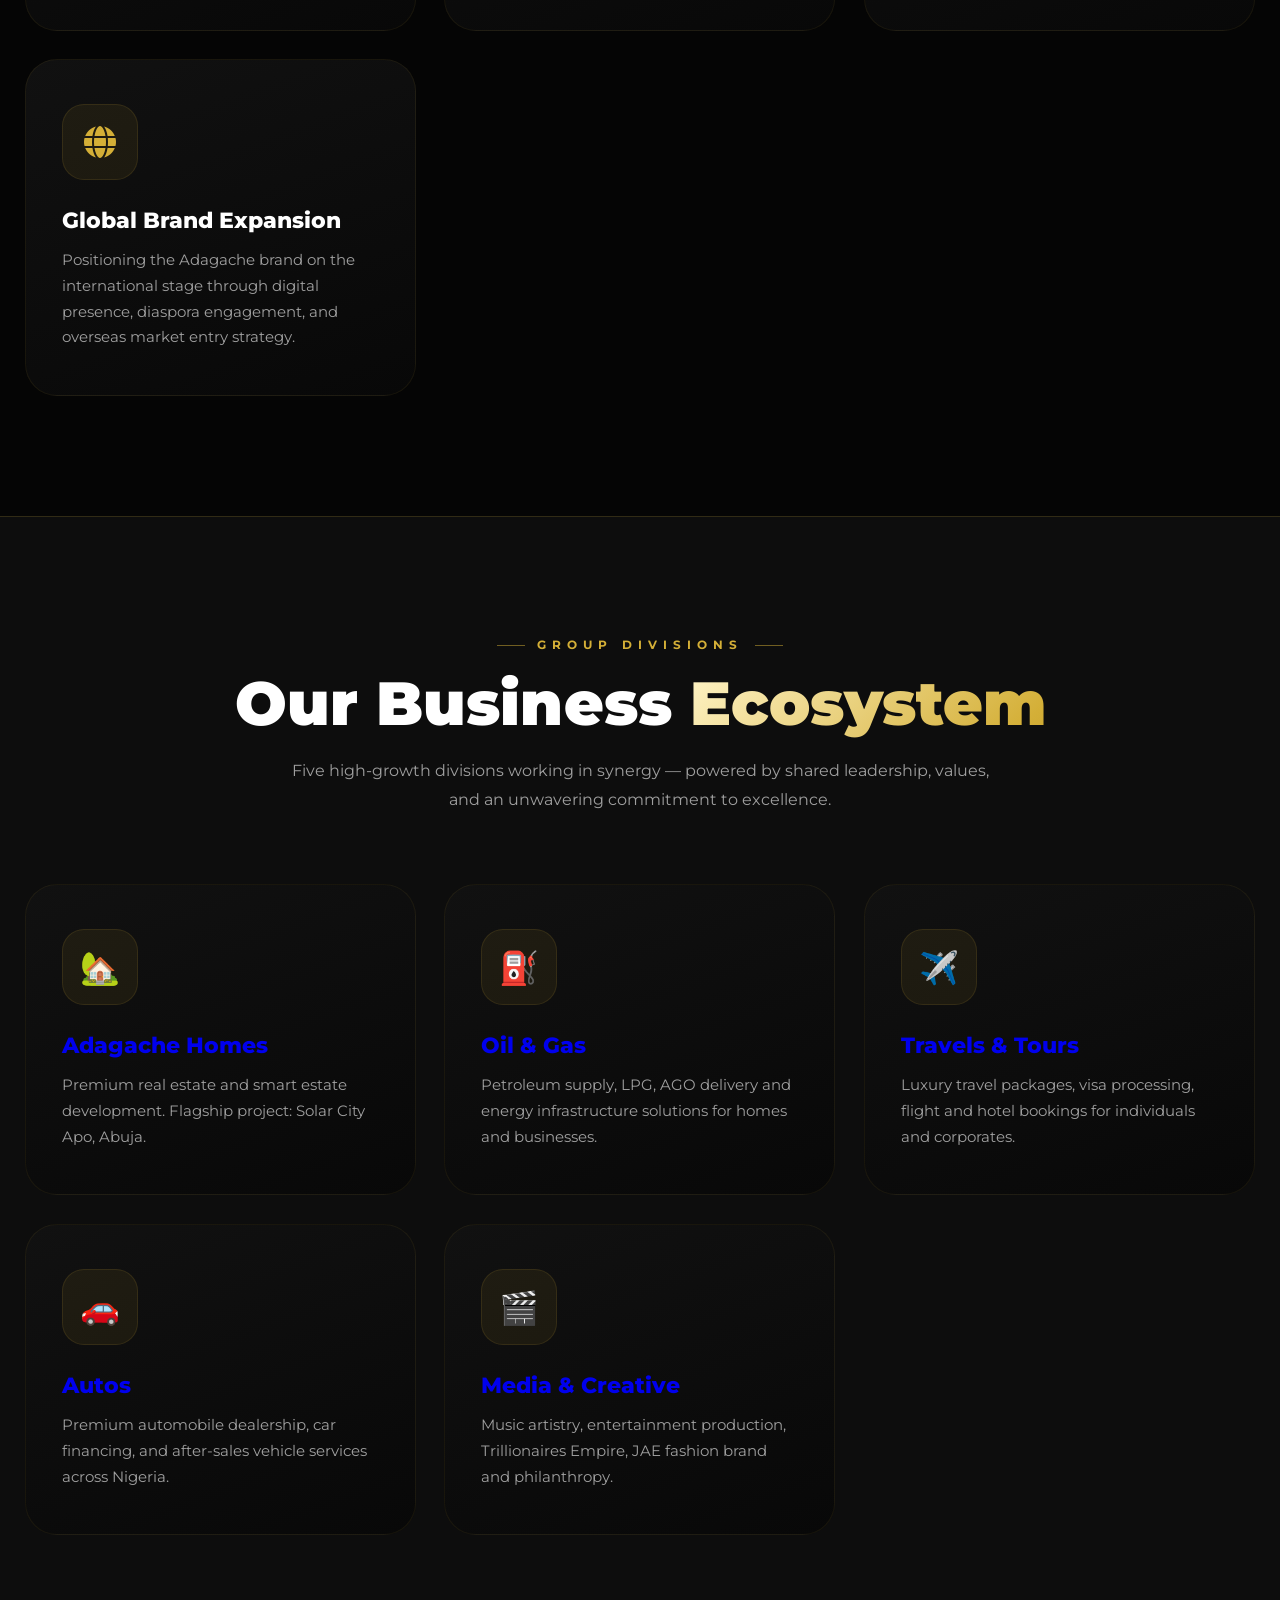
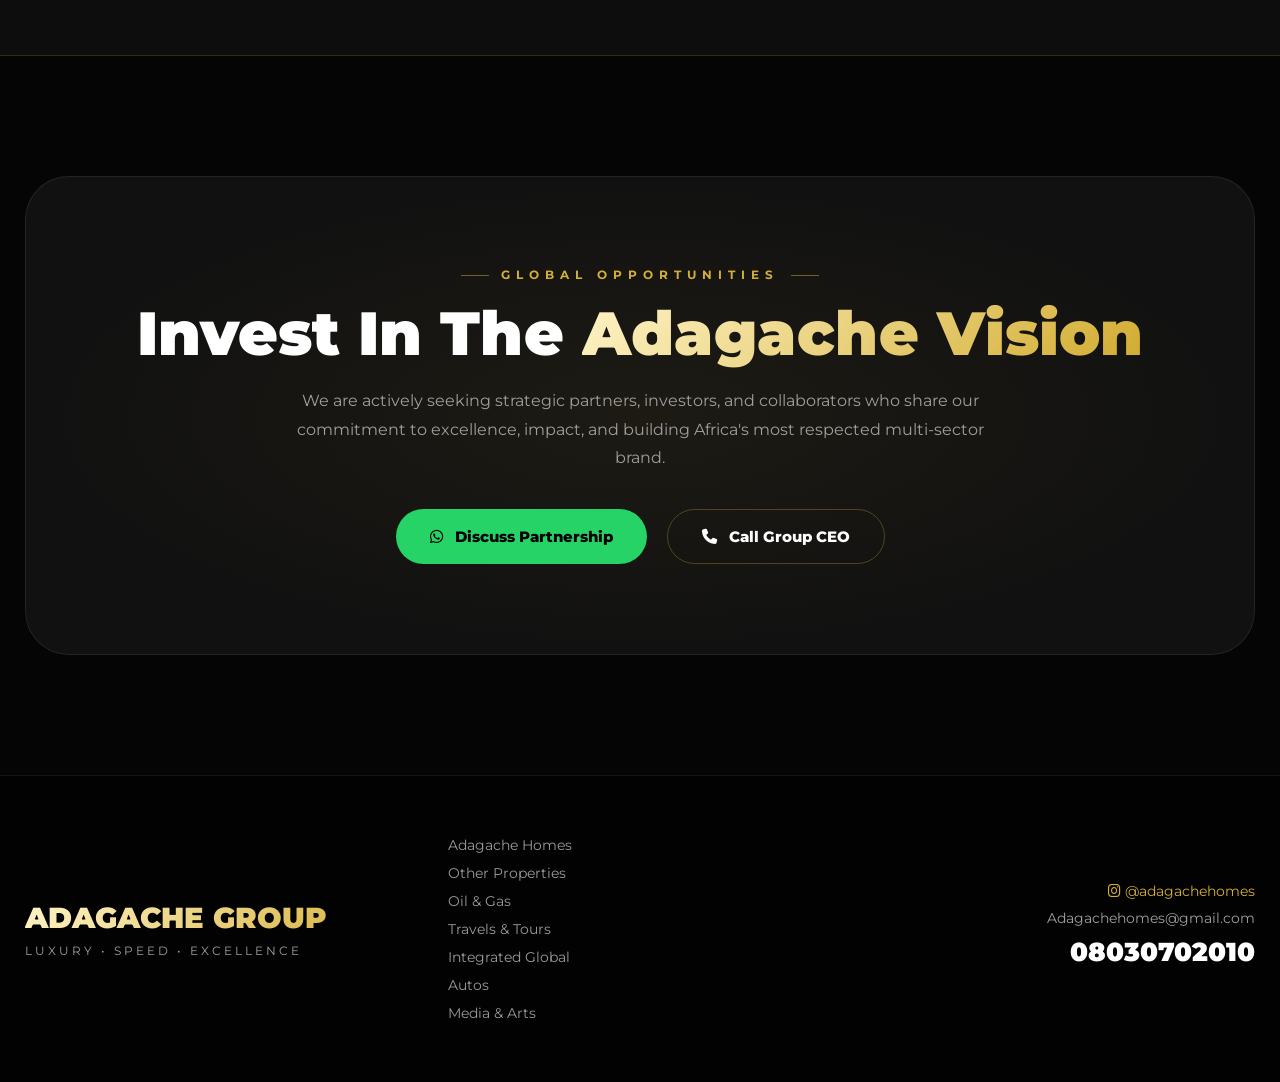
<file: integrated.html>
<!DOCTYPE html>
<html lang="en">
<head>
  <meta charset="UTF-8">
  <meta name="viewport" content="width=device-width, initial-scale=1.0, viewport-fit=cover">
  <title>Integrated Global Services | Adagache Group</title>
  <link rel="stylesheet" href="style.css">
  <link rel="preconnect" href="https://fonts.googleapis.com">
  <link rel="preconnect" href="https://fonts.gstatic.com" crossorigin>
  <link href="https://fonts.googleapis.com/css2?family=Montserrat:wght@300;400;500;600;700;800;900&family=Playfair+Display:wght@600;700;800&display=swap" rel="stylesheet">
  <link rel="stylesheet" href="https://cdnjs.cloudflare.com/ajax/libs/font-awesome/6.5.2/css/all.min.css">
</head>
<body>

<a href="https://wa.me/2348030702010?text=Hi%20Adagache%20Integrated%20Global,%20I%20want%20to%20partner%20with%20you" class="floating-wa" target="_blank">
  <i class="fab fa-whatsapp"></i>
</a>

<header>
  <div class="nav-container">
    <a href="index.html" class="logo-area">
      <img src="images/logo.png" alt="Adagache Group Logo" class="site-logo" id="siteLogo"
        onerror="this.src='https://placehold.co/180x60/111111/d4af37?text=ADAGACHE'">
      <div class="logo-text">
        <h1 class="gold-text">ADAGACHE GROUP</h1>
        <p>MULTI-SECTOR EXCELLENCE</p>
      </div>
    </a>
    <button class="mobile-btn" id="mobileMenuBtn"><i class="fas fa-bars"></i></button>
    <nav class="nav-links" id="navLinks">
      <a href="index.html">Home</a>
      <a href="properties.html"><i class="fas fa-city" style="color:var(--gold);font-size:0.75rem;"></i> Properties</a>
      <a href="oil-gas.html"><i class="fas fa-fire-flame-curved" style="color:var(--gold);font-size:0.75rem;"></i> Oil &amp; Gas</a>
      <a href="travel.html"><i class="fas fa-plane" style="color:var(--gold);font-size:0.75rem;"></i> Travel</a>
      <a href="integrated.html" class="active"><i class="fas fa-globe" style="color:var(--gold);font-size:0.75rem;"></i> Integrated</a>
      <a href="media.html"><i class="fas fa-film" style="color:var(--gold);font-size:0.75rem;"></i> Media</a>
      <a href="autos.html"><i class="fas fa-car" style="color:var(--gold);font-size:0.75rem;"></i> Autos</a>
      <a href="https://wa.me/2348030702010" class="nav-btn" target="_blank"><i class="fab fa-whatsapp"></i> Contact Group</a>
    </nav>
  </div>
</header>

<section class="service-hero">
  <div class="service-hero-bg" style="background-image: url('https://images.unsplash.com/photo-1486406146926-c627a92ad1ab?auto=format&fit=crop&w=1920&q=80');"></div>
  <div class="service-hero-overlay"></div>
  <div class="service-hero-content">
    <div class="service-hero-tag"><i class="fas fa-globe-africa"></i> Global Holdings & Strategy</div>
    <h2>ADAGACHE <span class="gold-text">INTEGRATED GLOBAL</span></h2>
    <p>The central command of the Adagache Group — driving cross-sector strategy, global partnerships, investor relations, and brand expansion from Abuja to the world stage.</p>
    <div class="service-hero-actions">
      <a href="https://wa.me/2348030702010?text=Hi%20Adagache%20Integrated,%20I%20want%20to%20discuss%20a%20partnership" target="_blank" class="primary-btn"><i class="fab fa-whatsapp"></i> Partner With Us</a>
      <a href="#about" class="secondary-btn"><i class="fas fa-chart-network"></i> Our Vision</a>
    </div>
    <div class="hero-stats-bar">
      <div class="hero-stat"><h3 class="gold-text">5+</h3><p>Active Business Divisions</p></div>
      <div class="hero-stat"><h3 class="gold-text">Global</h3><p>Expansion Strategy</p></div>
      <div class="hero-stat"><h3 class="gold-text">Abuja</h3><p>Headquarters, Nigeria</p></div>
    </div>
  </div>
</section>

<section class="section" id="about">
  <div class="container">
    <div class="section-head">
      <small>About the Group</small>
      <h2>The <span class="gold-text">Adagache Difference</span></h2>
      <p>Adagache Integrated Global Services is the parent holding company orchestrating strategy, synergies, and growth across all divisions of the Adagache Group.</p>
    </div>
    <div class="services-grid">
      <div class="service-card">
        <div class="service-card-icon"><i class="fas fa-handshake" style="color:var(--gold);"></i></div>
        <h3>Strategic Partnerships</h3>
        <p>Building powerful local and international partnerships that multiply value, create shared opportunities, and expand market reach for all group companies.</p>
      </div>
      <div class="service-card">
        <div class="service-card-icon"><i class="fas fa-chart-line" style="color:var(--gold);"></i></div>
        <h3>Investor Relations</h3>
        <p>Transparent, trust-based engagement with investors, stakeholders, and financial partners interested in high-growth Nigerian and African markets.</p>
      </div>
      <div class="service-card">
        <div class="service-card-icon"><i class="fas fa-network-wired" style="color:var(--gold);"></i></div>
        <h3>Cross-Sector Synergy</h3>
        <p>Leveraging shared resources, expertise, and networks across real estate, energy, travel, and automotive divisions to create compounded group value.</p>
      </div>
      <div class="service-card">
        <div class="service-card-icon"><i class="fas fa-globe" style="color:var(--gold);"></i></div>
        <h3>Global Brand Expansion</h3>
        <p>Positioning the Adagache brand on the international stage through digital presence, diaspora engagement, and overseas market entry strategy.</p>
      </div>
    </div>
  </div>
</section>

<section class="section" style="background:#0d0d0d;border-top:1px solid var(--border);border-bottom:1px solid var(--border);">
  <div class="container">
    <div class="section-head">
      <small>Group Divisions</small>
      <h2>Our Business <span class="gold-text">Ecosystem</span></h2>
      <p>Five high-growth divisions working in synergy — powered by shared leadership, values, and an unwavering commitment to excellence.</p>
    </div>
    <div class="services-grid">
      <a href="index.html" style="text-decoration:none;"><div class="service-card"><div class="service-card-icon">🏡</div><h3>Adagache Homes</h3><p>Premium real estate and smart estate development. Flagship project: Solar City Apo, Abuja.</p></div></a>
      <a href="oil-gas.html" style="text-decoration:none;"><div class="service-card"><div class="service-card-icon">⛽</div><h3>Oil & Gas</h3><p>Petroleum supply, LPG, AGO delivery and energy infrastructure solutions for homes and businesses.</p></div></a>
      <a href="travel.html" style="text-decoration:none;"><div class="service-card"><div class="service-card-icon">✈️</div><h3>Travels & Tours</h3><p>Luxury travel packages, visa processing, flight and hotel bookings for individuals and corporates.</p></div></a>
      <a href="autos.html" style="text-decoration:none;"><div class="service-card"><div class="service-card-icon">🚗</div><h3>Autos</h3><p>Premium automobile dealership, car financing, and after-sales vehicle services across Nigeria.</p></div></a>
      <a href="media.html" style="text-decoration:none;"><div class="service-card"><div class="service-card-icon">🎬</div><h3>Media & Creative</h3><p>Music artistry, entertainment production, Trillionaires Empire, JAE fashion brand and philanthropy.</p></div></a>
    </div>
  </div>
</section>

<section class="section">
  <div class="container">
    <div class="cta-section glass">
      <div class="section-head" style="margin-bottom:0;">
        <small>Global Opportunities</small>
        <h2>Invest In The <span class="gold-text">Adagache Vision</span></h2>
        <p>We are actively seeking strategic partners, investors, and collaborators who share our commitment to excellence, impact, and building Africa's most respected multi-sector brand.</p>
      </div>
      <div class="cta-actions">
        <a href="https://wa.me/2348030702010?text=Hi%20Adagache%20Integrated,%20I%20want%20to%20discuss%20an%20investment%20or%20partnership%20opportunity" target="_blank" class="primary-btn"><i class="fab fa-whatsapp"></i> Discuss Partnership</a>
        <a href="tel:08030702010" class="secondary-btn"><i class="fas fa-phone"></i> Call Group CEO</a>
      </div>
    </div>
  </div>
</section>

<footer>
  <div class="footer-container">
    <div class="footer-brand">
      <h2 class="gold-text">ADAGACHE GROUP</h2>
      <p>LUXURY • SPEED • EXCELLENCE</p>
    </div>
    <div class="footer-links">
      <a href="index.html">Adagache Homes</a>
      <a href="properties.html">Other Properties</a>
      <a href="oil-gas.html">Oil &amp; Gas</a>
      <a href="travel.html">Travels &amp; Tours</a>
      <a href="integrated.html">Integrated Global</a>
      <a href="autos.html">Autos</a>
      <a href="media.html">Media &amp; Arts</a>
    </div>
    <div class="footer-contact">
      <a href="https://instagram.com/adagachehomes" class="instagram" target="_blank"><i class="fab fa-instagram"></i> @adagachehomes</a>
      <a href="mailto:Adagachehomes@gmail.com" style="color:var(--muted);font-size:0.85rem;">Adagachehomes@gmail.com</a>
      <a href="tel:08030702010" class="phone">08030702010</a>
    </div>
  </div>
</footer>

<script src="script.js"></script>
</body>
</html>
</file>
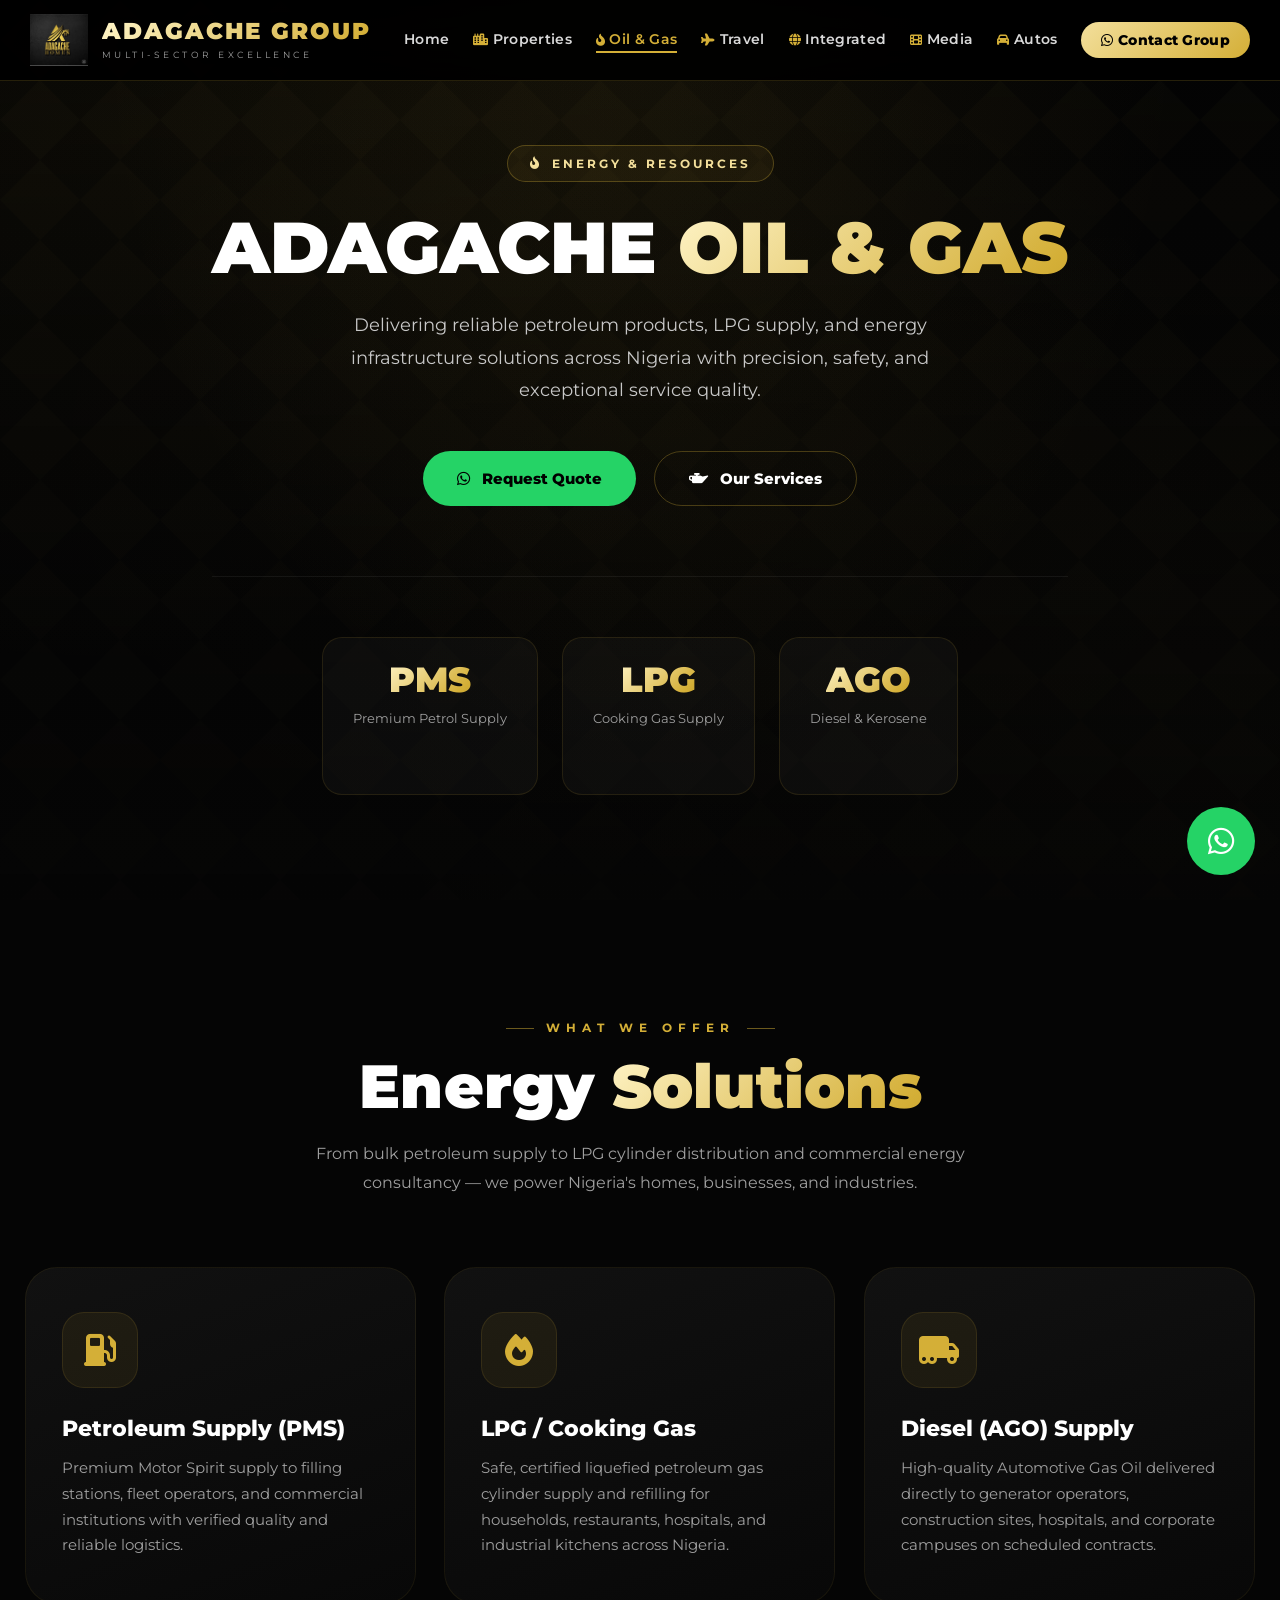
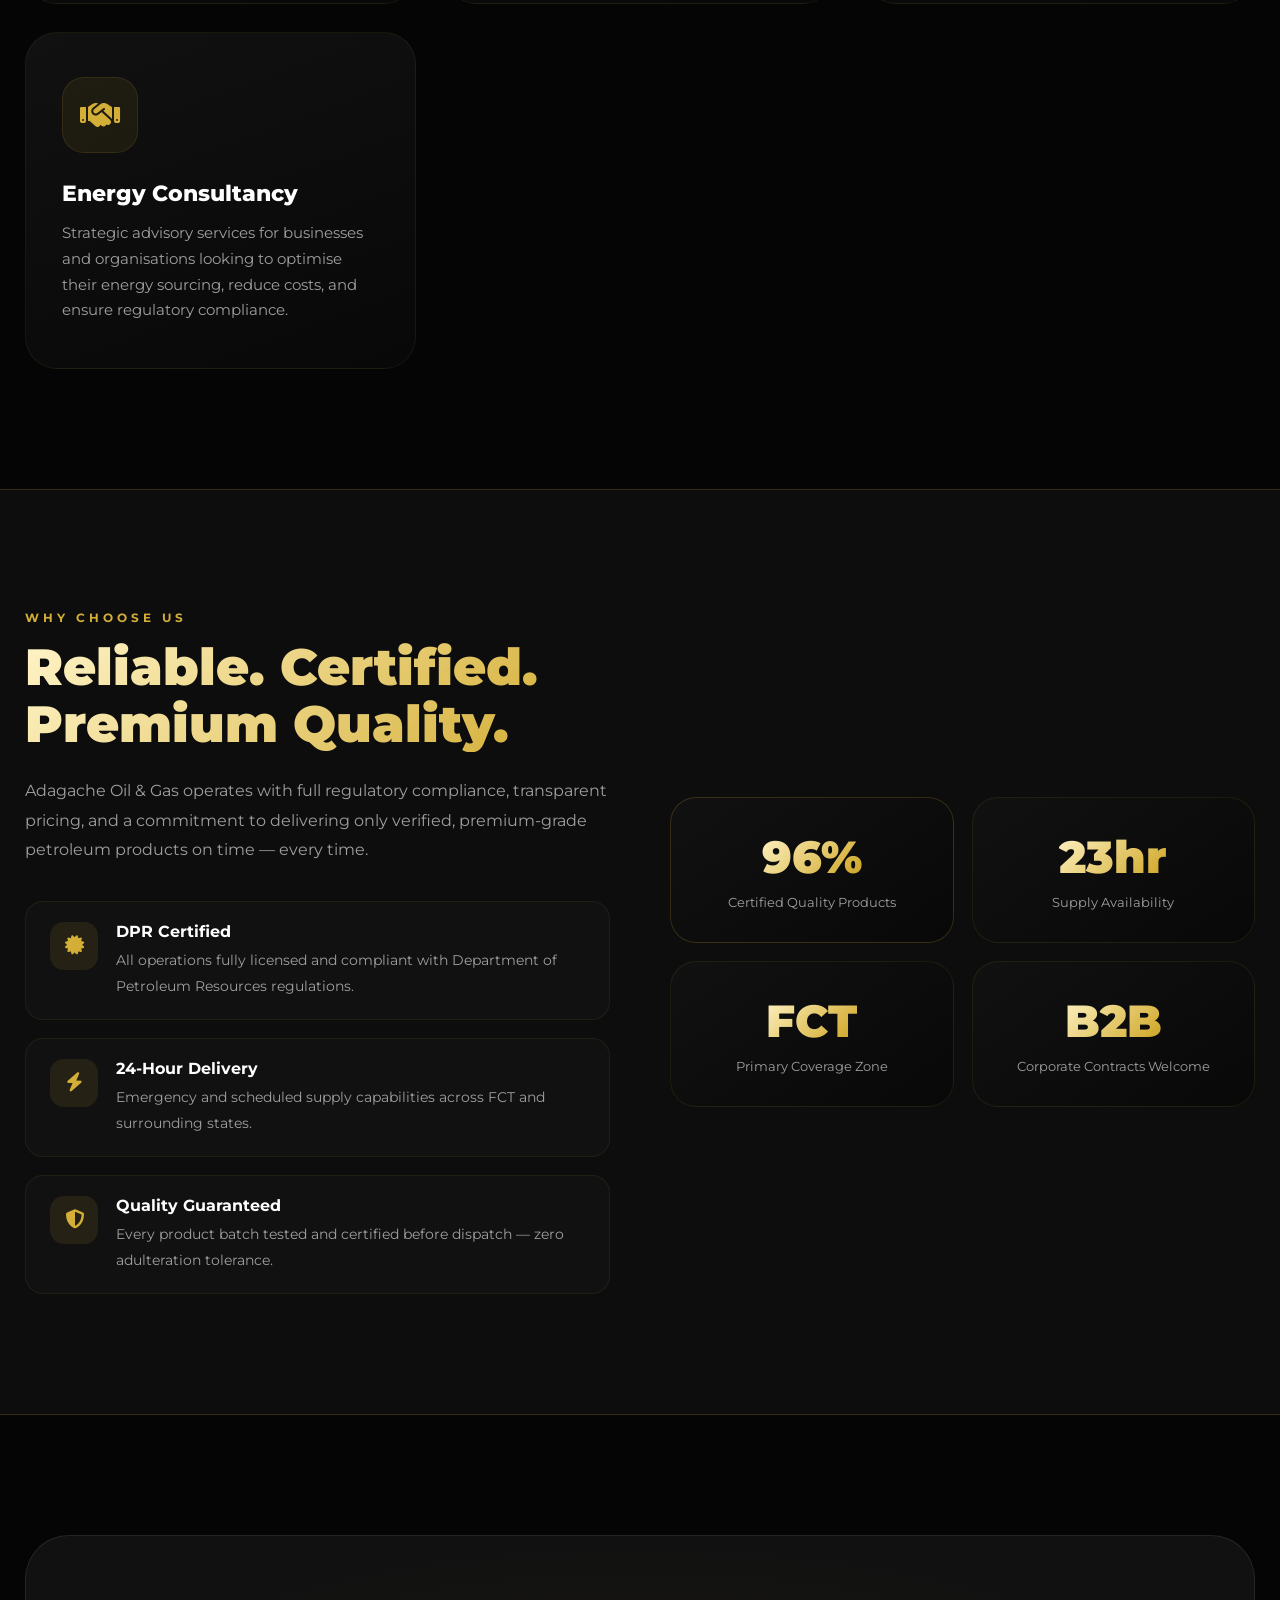
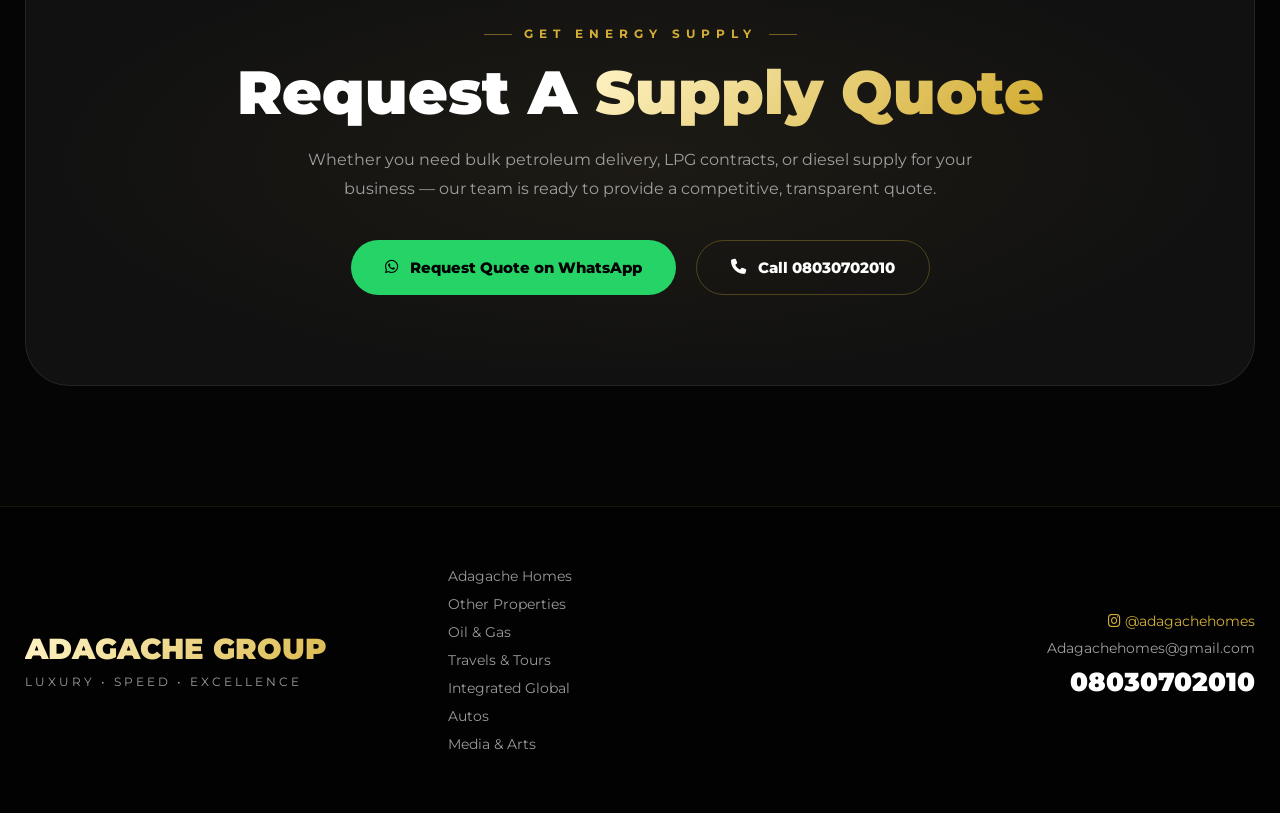
<file: oil-gas.html>
<!DOCTYPE html>
<html lang="en">
<head>
  <meta charset="UTF-8">
  <meta name="viewport" content="width=device-width, initial-scale=1.0, viewport-fit=cover">
  <title>Oil & Gas | Adagache Group</title>
  <link rel="stylesheet" href="style.css">
  <link rel="preconnect" href="https://fonts.googleapis.com">
  <link rel="preconnect" href="https://fonts.gstatic.com" crossorigin>
  <link href="https://fonts.googleapis.com/css2?family=Montserrat:wght@300;400;500;600;700;800;900&family=Playfair+Display:wght@600;700;800&display=swap" rel="stylesheet">
  <link rel="stylesheet" href="https://cdnjs.cloudflare.com/ajax/libs/font-awesome/6.5.2/css/all.min.css">
</head>
<body>

<a href="https://wa.me/2348030702010?text=Hi%20Adagache%20Oil%20%26%20Gas,%20I%20need%20your%20services" class="floating-wa" target="_blank">
  <i class="fab fa-whatsapp"></i>
</a>

<header>
  <div class="nav-container">
    <a href="index.html" class="logo-area">
      <img src="images/logo.png" alt="Adagache Group Logo" class="site-logo" id="siteLogo"
        onerror="this.src='https://placehold.co/180x60/111111/d4af37?text=ADAGACHE'">
      <div class="logo-text">
        <h1 class="gold-text">ADAGACHE GROUP</h1>
        <p>MULTI-SECTOR EXCELLENCE</p>
      </div>
    </a>
    <button class="mobile-btn" id="mobileMenuBtn"><i class="fas fa-bars"></i></button>
    <nav class="nav-links" id="navLinks">
      <a href="index.html">Home</a>
      <a href="properties.html"><i class="fas fa-city" style="color:var(--gold);font-size:0.75rem;"></i> Properties</a>
      <a href="oil-gas.html" class="active"><i class="fas fa-fire-flame-curved" style="color:var(--gold);font-size:0.75rem;"></i> Oil &amp; Gas</a>
      <a href="travel.html"><i class="fas fa-plane" style="color:var(--gold);font-size:0.75rem;"></i> Travel</a>
      <a href="integrated.html"><i class="fas fa-globe" style="color:var(--gold);font-size:0.75rem;"></i> Integrated</a>
      <a href="media.html"><i class="fas fa-film" style="color:var(--gold);font-size:0.75rem;"></i> Media</a>
      <a href="autos.html"><i class="fas fa-car" style="color:var(--gold);font-size:0.75rem;"></i> Autos</a>
      <a href="https://wa.me/2348030702010" class="nav-btn" target="_blank"><i class="fab fa-whatsapp"></i> Contact Group</a>
    </nav>
  </div>
</header>

<section class="service-hero">
  <div class="service-hero-bg" style="background-image: url('https://images.unsplash.com/photo-1518186285589-2f7649de83e0?auto=format&fit=crop&w=1920&q=80');"></div>
  <div class="service-hero-overlay"></div>
  <div class="service-hero-content">
    <div class="service-hero-tag"><i class="fas fa-fire-flame-curved"></i> Energy & Resources</div>
    <h2>ADAGACHE <span class="gold-text">OIL & GAS</span></h2>
    <p>Delivering reliable petroleum products, LPG supply, and energy infrastructure solutions across Nigeria with precision, safety, and exceptional service quality.</p>
    <div class="service-hero-actions">
      <a href="https://wa.me/2348030702010?text=Hi%20Adagache%20Oil%20%26%20Gas,%20I%20need%20a%20quote" target="_blank" class="primary-btn"><i class="fab fa-whatsapp"></i> Request Quote</a>
      <a href="#services" class="secondary-btn"><i class="fas fa-oil-can"></i> Our Services</a>
    </div>
    <div class="hero-stats-bar">
      <div class="hero-stat"><h3 class="gold-text">PMS</h3><p>Premium Petrol Supply</p></div>
      <div class="hero-stat"><h3 class="gold-text">LPG</h3><p>Cooking Gas Supply</p></div>
      <div class="hero-stat"><h3 class="gold-text">AGO</h3><p>Diesel & Kerosene</p></div>
    </div>
  </div>
</section>

<section class="section" id="services">
  <div class="container">
    <div class="section-head">
      <small>What We Offer</small>
      <h2>Energy <span class="gold-text">Solutions</span></h2>
      <p>From bulk petroleum supply to LPG cylinder distribution and commercial energy consultancy — we power Nigeria's homes, businesses, and industries.</p>
    </div>
    <div class="services-grid">
      <div class="service-card">
        <div class="service-card-icon"><i class="fas fa-gas-pump" style="color:var(--gold);"></i></div>
        <h3>Petroleum Supply (PMS)</h3>
        <p>Premium Motor Spirit supply to filling stations, fleet operators, and commercial institutions with verified quality and reliable logistics.</p>
      </div>
      <div class="service-card">
        <div class="service-card-icon"><i class="fas fa-fire" style="color:var(--gold);"></i></div>
        <h3>LPG / Cooking Gas</h3>
        <p>Safe, certified liquefied petroleum gas cylinder supply and refilling for households, restaurants, hospitals, and industrial kitchens across Nigeria.</p>
      </div>
      <div class="service-card">
        <div class="service-card-icon"><i class="fas fa-truck-moving" style="color:var(--gold);"></i></div>
        <h3>Diesel (AGO) Supply</h3>
        <p>High-quality Automotive Gas Oil delivered directly to generator operators, construction sites, hospitals, and corporate campuses on scheduled contracts.</p>
      </div>
      <div class="service-card">
        <div class="service-card-icon"><i class="fas fa-handshake" style="color:var(--gold);"></i></div>
        <h3>Energy Consultancy</h3>
        <p>Strategic advisory services for businesses and organisations looking to optimise their energy sourcing, reduce costs, and ensure regulatory compliance.</p>
      </div>
    </div>
  </div>
</section>

<section class="section" style="background:#0d0d0d;border-top:1px solid var(--border);border-bottom:1px solid var(--border);">
  <div class="container">
    <div class="why-grid">
      <div class="why-content">
        <div style="color:var(--gold);font-weight:700;font-size:0.75rem;letter-spacing:4px;text-transform:uppercase;margin-bottom:14px;">Why Choose Us</div>
        <h2 class="gold-text">Reliable. Certified. <br>Premium Quality.</h2>
        <p>Adagache Oil & Gas operates with full regulatory compliance, transparent pricing, and a commitment to delivering only verified, premium-grade petroleum products on time — every time.</p>
        <div class="why-list">
          <div class="why-item">
            <div class="why-icon"><i class="fas fa-certificate"></i></div>
            <div><h4>DPR Certified</h4><p>All operations fully licensed and compliant with Department of Petroleum Resources regulations.</p></div>
          </div>
          <div class="why-item">
            <div class="why-icon"><i class="fas fa-bolt"></i></div>
            <div><h4>24-Hour Delivery</h4><p>Emergency and scheduled supply capabilities across FCT and surrounding states.</p></div>
          </div>
          <div class="why-item">
            <div class="why-icon"><i class="fas fa-shield-halved"></i></div>
            <div><h4>Quality Guaranteed</h4><p>Every product batch tested and certified before dispatch — zero adulteration tolerance.</p></div>
          </div>
        </div>
      </div>
      <div class="why-visual">
        <div class="why-stat-cards">
          <div class="why-stat-card glass"><h3 class="gold-text">100%</h3><p>Certified Quality Products</p></div>
          <div class="why-stat-card glass"><h3 class="gold-text">24hr</h3><p>Supply Availability</p></div>
          <div class="why-stat-card glass"><h3 class="gold-text">FCT</h3><p>Primary Coverage Zone</p></div>
          <div class="why-stat-card glass"><h3 class="gold-text">B2B</h3><p>Corporate Contracts Welcome</p></div>
        </div>
      </div>
    </div>
  </div>
</section>

<section class="section">
  <div class="container">
    <div class="cta-section glass">
      <div class="section-head" style="margin-bottom:0;">
        <small>Get Energy Supply</small>
        <h2>Request A <span class="gold-text">Supply Quote</span></h2>
        <p>Whether you need bulk petroleum delivery, LPG contracts, or diesel supply for your business — our team is ready to provide a competitive, transparent quote.</p>
      </div>
      <div class="cta-actions">
        <a href="https://wa.me/2348030702010?text=Hi%20Adagache%20Oil%20%26%20Gas,%20I%20need%20a%20supply%20quote%20for%20my%20business" target="_blank" class="primary-btn"><i class="fab fa-whatsapp"></i> Request Quote on WhatsApp</a>
        <a href="tel:08030702010" class="secondary-btn"><i class="fas fa-phone"></i> Call 08030702010</a>
      </div>
    </div>
  </div>
</section>

<footer>
  <div class="footer-container">
    <div class="footer-brand">
      <h2 class="gold-text">ADAGACHE GROUP</h2>
      <p>LUXURY • SPEED • EXCELLENCE</p>
    </div>
    <div class="footer-links">
      <a href="index.html">Adagache Homes</a>
      <a href="properties.html">Other Properties</a>
      <a href="oil-gas.html">Oil &amp; Gas</a>
      <a href="travel.html">Travels &amp; Tours</a>
      <a href="integrated.html">Integrated Global</a>
      <a href="autos.html">Autos</a>
      <a href="media.html">Media &amp; Arts</a>
    </div>
    <div class="footer-contact">
      <a href="https://instagram.com/adagachehomes" class="instagram" target="_blank"><i class="fab fa-instagram"></i> @adagachehomes</a>
      <a href="mailto:Adagachehomes@gmail.com" style="color:var(--muted);font-size:0.85rem;">Adagachehomes@gmail.com</a>
      <a href="tel:08030702010" class="phone">08030702010</a>
    </div>
  </div>
</footer>

<script src="script.js"></script>
</body>
</html>
</file>
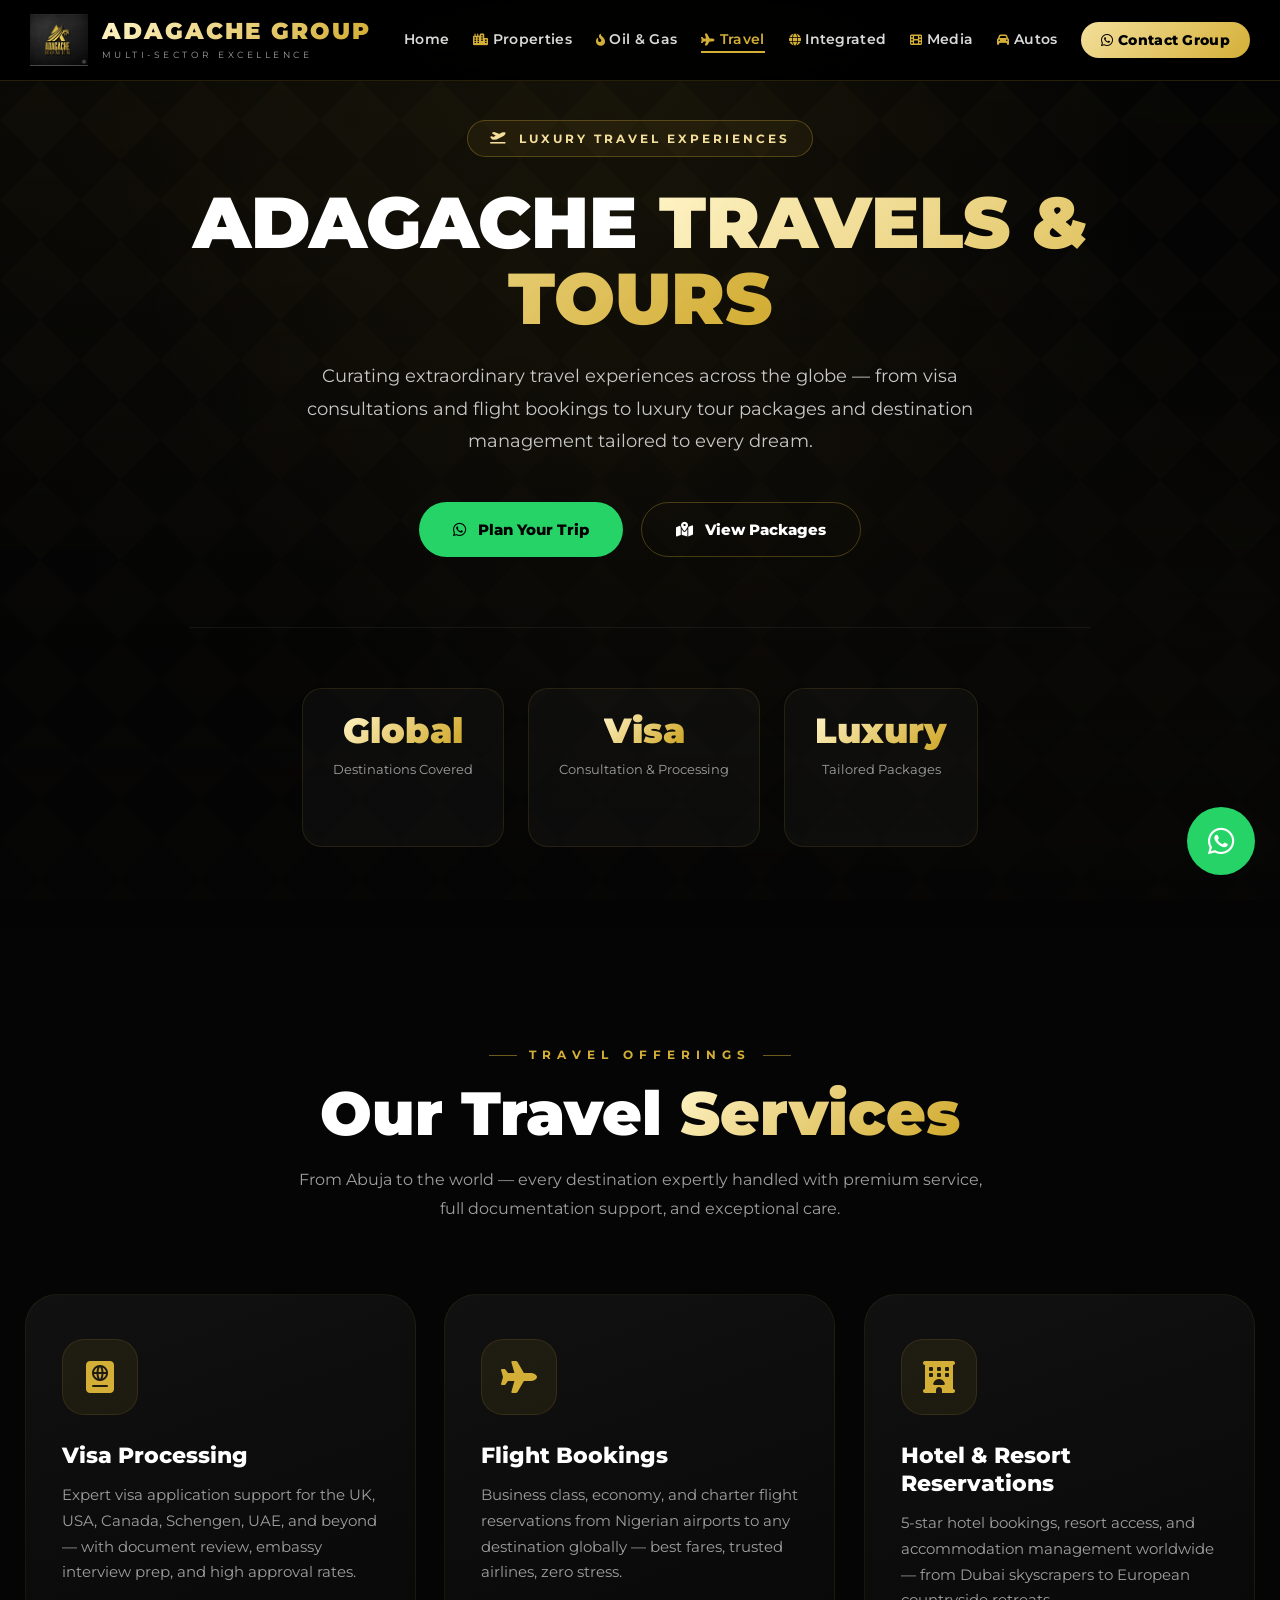
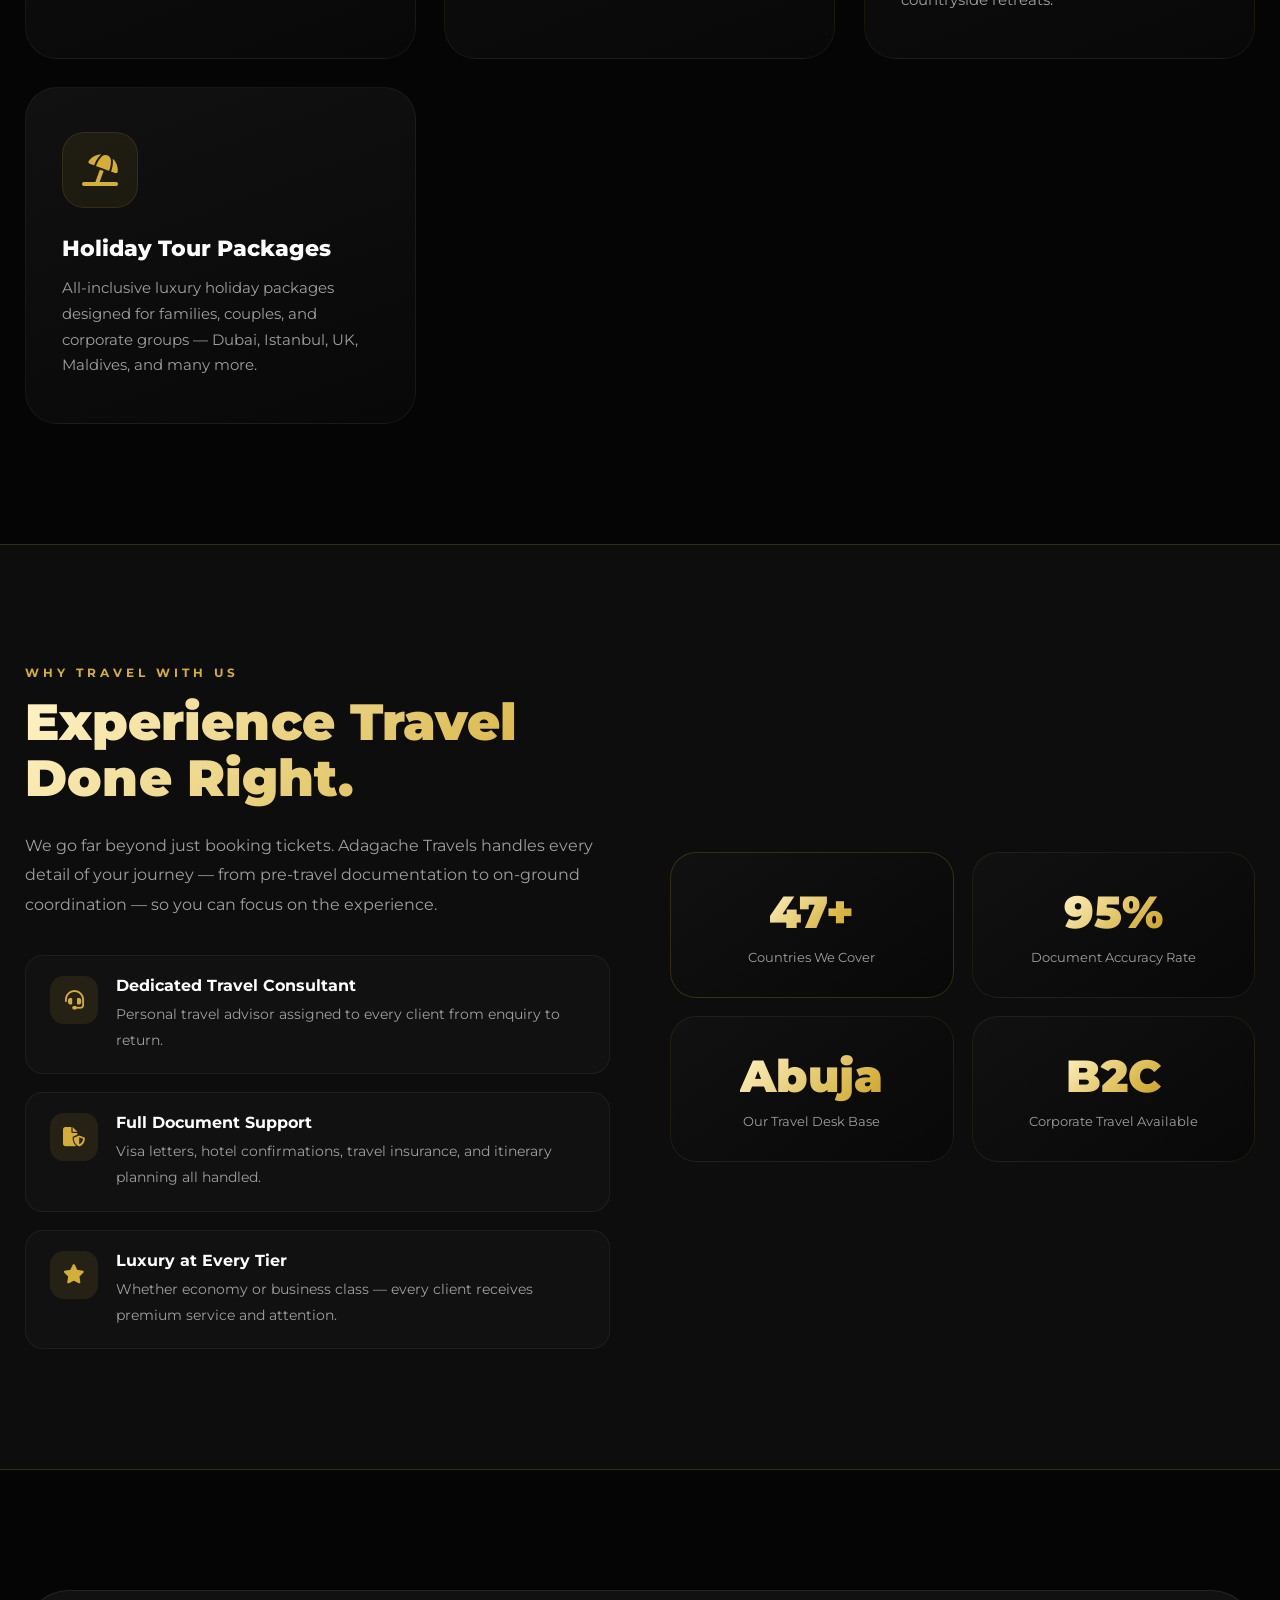
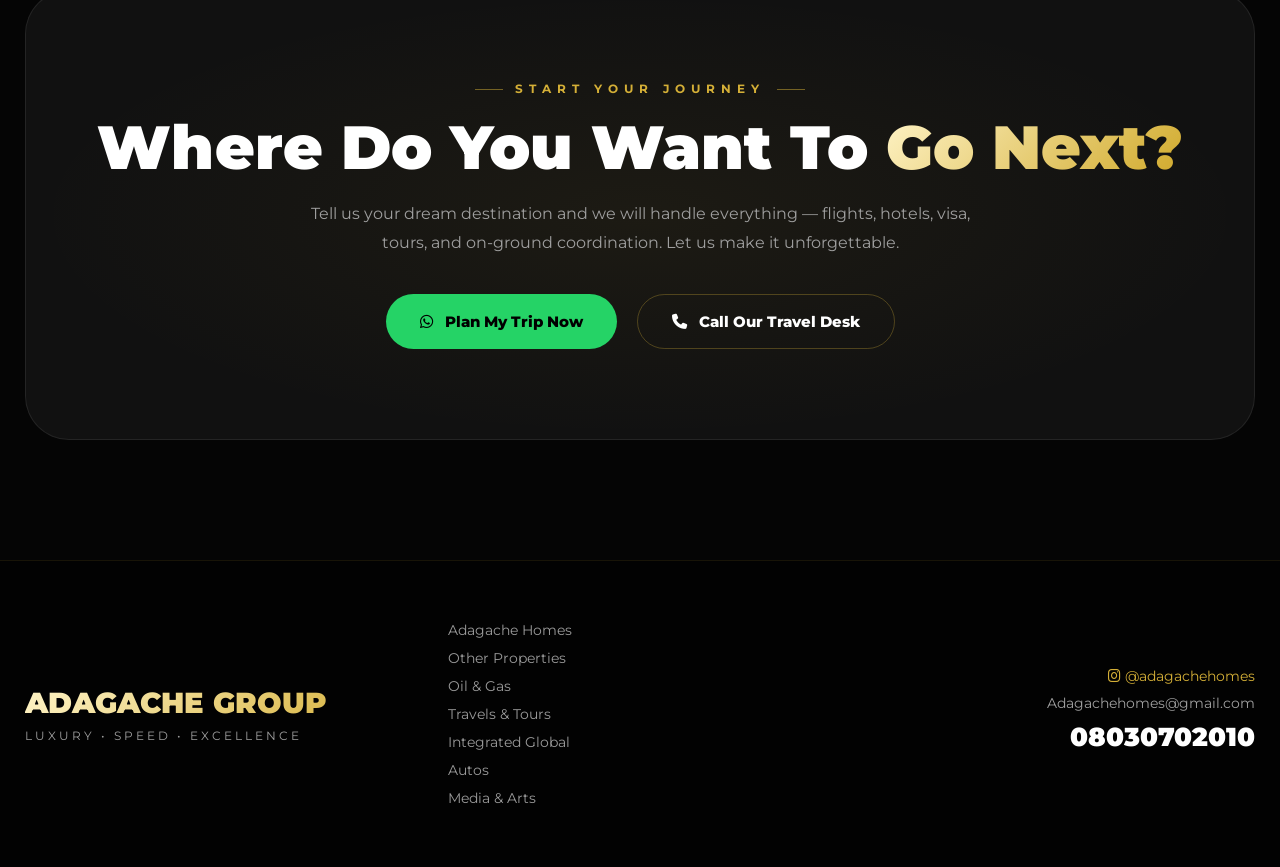
<file: travel.html>
<!DOCTYPE html>
<html lang="en">
<head>
  <meta charset="UTF-8">
  <meta name="viewport" content="width=device-width, initial-scale=1.0, viewport-fit=cover">
  <title>Travels & Tours | Adagache Group</title>
  <link rel="stylesheet" href="style.css">
  <link rel="preconnect" href="https://fonts.googleapis.com">
  <link rel="preconnect" href="https://fonts.gstatic.com" crossorigin>
  <link href="https://fonts.googleapis.com/css2?family=Montserrat:wght@300;400;500;600;700;800;900&family=Playfair+Display:wght@600;700;800&display=swap" rel="stylesheet">
  <link rel="stylesheet" href="https://cdnjs.cloudflare.com/ajax/libs/font-awesome/6.5.2/css/all.min.css">
</head>
<body>

<a href="https://wa.me/2348030702010?text=Hi%20Adagache%20Travels,%20I%20want%20to%20book%20a%20trip" class="floating-wa" target="_blank">
  <i class="fab fa-whatsapp"></i>
</a>

<header>
  <div class="nav-container">
    <a href="index.html" class="logo-area">
      <img src="images/logo.png" alt="Adagache Group Logo" class="site-logo" id="siteLogo"
        onerror="this.src='https://placehold.co/180x60/111111/d4af37?text=ADAGACHE'">
      <div class="logo-text">
        <h1 class="gold-text">ADAGACHE GROUP</h1>
        <p>MULTI-SECTOR EXCELLENCE</p>
      </div>
    </a>
    <button class="mobile-btn" id="mobileMenuBtn"><i class="fas fa-bars"></i></button>
    <nav class="nav-links" id="navLinks">
      <a href="index.html">Home</a>
      <a href="properties.html"><i class="fas fa-city" style="color:var(--gold);font-size:0.75rem;"></i> Properties</a>
      <a href="oil-gas.html"><i class="fas fa-fire-flame-curved" style="color:var(--gold);font-size:0.75rem;"></i> Oil &amp; Gas</a>
      <a href="travel.html" class="active"><i class="fas fa-plane" style="color:var(--gold);font-size:0.75rem;"></i> Travel</a>
      <a href="integrated.html"><i class="fas fa-globe" style="color:var(--gold);font-size:0.75rem;"></i> Integrated</a>
      <a href="media.html"><i class="fas fa-film" style="color:var(--gold);font-size:0.75rem;"></i> Media</a>
      <a href="autos.html"><i class="fas fa-car" style="color:var(--gold);font-size:0.75rem;"></i> Autos</a>
      <a href="https://wa.me/2348030702010" class="nav-btn" target="_blank"><i class="fab fa-whatsapp"></i> Contact Group</a>
    </nav>
  </div>
</header>

<section class="service-hero">
  <div class="service-hero-bg" style="background-image: url('https://images.unsplash.com/photo-1488085061387-422e29b40080?auto=format&fit=crop&w=1920&q=80');"></div>
  <div class="service-hero-overlay"></div>
  <div class="service-hero-content">
    <div class="service-hero-tag"><i class="fas fa-plane-departure"></i> Luxury Travel Experiences</div>
    <h2>ADAGACHE <span class="gold-text">TRAVELS & TOURS</span></h2>
    <p>Curating extraordinary travel experiences across the globe — from visa consultations and flight bookings to luxury tour packages and destination management tailored to every dream.</p>
    <div class="service-hero-actions">
      <a href="https://wa.me/2348030702010?text=Hi%20Adagache%20Travels,%20I%20want%20to%20book%20a%20trip" target="_blank" class="primary-btn"><i class="fab fa-whatsapp"></i> Plan Your Trip</a>
      <a href="#packages" class="secondary-btn"><i class="fas fa-map-location-dot"></i> View Packages</a>
    </div>
    <div class="hero-stats-bar">
      <div class="hero-stat"><h3 class="gold-text">Global</h3><p>Destinations Covered</p></div>
      <div class="hero-stat"><h3 class="gold-text">Visa</h3><p>Consultation & Processing</p></div>
      <div class="hero-stat"><h3 class="gold-text">Luxury</h3><p>Tailored Packages</p></div>
    </div>
  </div>
</section>

<section class="section" id="packages">
  <div class="container">
    <div class="section-head">
      <small>Travel Offerings</small>
      <h2>Our Travel <span class="gold-text">Services</span></h2>
      <p>From Abuja to the world — every destination expertly handled with premium service, full documentation support, and exceptional care.</p>
    </div>
    <div class="services-grid">
      <div class="service-card">
        <div class="service-card-icon"><i class="fas fa-passport" style="color:var(--gold);"></i></div>
        <h3>Visa Processing</h3>
        <p>Expert visa application support for the UK, USA, Canada, Schengen, UAE, and beyond — with document review, embassy interview prep, and high approval rates.</p>
      </div>
      <div class="service-card">
        <div class="service-card-icon"><i class="fas fa-plane" style="color:var(--gold);"></i></div>
        <h3>Flight Bookings</h3>
        <p>Business class, economy, and charter flight reservations from Nigerian airports to any destination globally — best fares, trusted airlines, zero stress.</p>
      </div>
      <div class="service-card">
        <div class="service-card-icon"><i class="fas fa-hotel" style="color:var(--gold);"></i></div>
        <h3>Hotel & Resort Reservations</h3>
        <p>5-star hotel bookings, resort access, and accommodation management worldwide — from Dubai skyscrapers to European countryside retreats.</p>
      </div>
      <div class="service-card">
        <div class="service-card-icon"><i class="fas fa-umbrella-beach" style="color:var(--gold);"></i></div>
        <h3>Holiday Tour Packages</h3>
        <p>All-inclusive luxury holiday packages designed for families, couples, and corporate groups — Dubai, Istanbul, UK, Maldives, and many more.</p>
      </div>
    </div>
  </div>
</section>

<section class="section" style="background:#0d0d0d;border-top:1px solid var(--border);border-bottom:1px solid var(--border);">
  <div class="container">
    <div class="why-grid">
      <div class="why-content">
        <div style="color:var(--gold);font-weight:700;font-size:0.75rem;letter-spacing:4px;text-transform:uppercase;margin-bottom:14px;">Why Travel With Us</div>
        <h2 class="gold-text">Experience Travel <br>Done Right.</h2>
        <p>We go far beyond just booking tickets. Adagache Travels handles every detail of your journey — from pre-travel documentation to on-ground coordination — so you can focus on the experience.</p>
        <div class="why-list">
          <div class="why-item">
            <div class="why-icon"><i class="fas fa-headset"></i></div>
            <div><h4>Dedicated Travel Consultant</h4><p>Personal travel advisor assigned to every client from enquiry to return.</p></div>
          </div>
          <div class="why-item">
            <div class="why-icon"><i class="fas fa-file-shield"></i></div>
            <div><h4>Full Document Support</h4><p>Visa letters, hotel confirmations, travel insurance, and itinerary planning all handled.</p></div>
          </div>
          <div class="why-item">
            <div class="why-icon"><i class="fas fa-star"></i></div>
            <div><h4>Luxury at Every Tier</h4><p>Whether economy or business class — every client receives premium service and attention.</p></div>
          </div>
        </div>
      </div>
      <div class="why-visual">
        <div class="why-stat-cards">
          <div class="why-stat-card glass"><h3 class="gold-text">50+</h3><p>Countries We Cover</p></div>
          <div class="why-stat-card glass"><h3 class="gold-text">100%</h3><p>Document Accuracy Rate</p></div>
          <div class="why-stat-card glass"><h3 class="gold-text">Abuja</h3><p>Our Travel Desk Base</p></div>
          <div class="why-stat-card glass"><h3 class="gold-text">B2C</h3><p>Corporate Travel Available</p></div>
        </div>
      </div>
    </div>
  </div>
</section>

<section class="section">
  <div class="container">
    <div class="cta-section glass">
      <div class="section-head" style="margin-bottom:0;">
        <small>Start Your Journey</small>
        <h2>Where Do You Want To <span class="gold-text">Go Next?</span></h2>
        <p>Tell us your dream destination and we will handle everything — flights, hotels, visa, tours, and on-ground coordination. Let us make it unforgettable.</p>
      </div>
      <div class="cta-actions">
        <a href="https://wa.me/2348030702010?text=Hi%20Adagache%20Travels,%20I%20want%20to%20plan%20a%20trip%20to%20" target="_blank" class="primary-btn"><i class="fab fa-whatsapp"></i> Plan My Trip Now</a>
        <a href="tel:08030702010" class="secondary-btn"><i class="fas fa-phone"></i> Call Our Travel Desk</a>
      </div>
    </div>
  </div>
</section>

<footer>
  <div class="footer-container">
    <div class="footer-brand">
      <h2 class="gold-text">ADAGACHE GROUP</h2>
      <p>LUXURY • SPEED • EXCELLENCE</p>
    </div>
    <div class="footer-links">
      <a href="index.html">Adagache Homes</a>
      <a href="properties.html">Other Properties</a>
      <a href="oil-gas.html">Oil &amp; Gas</a>
      <a href="travel.html">Travels &amp; Tours</a>
      <a href="integrated.html">Integrated Global</a>
      <a href="autos.html">Autos</a>
      <a href="media.html">Media &amp; Arts</a>
    </div>
    <div class="footer-contact">
      <a href="https://instagram.com/adagachehomes" class="instagram" target="_blank"><i class="fab fa-instagram"></i> @adagachehomes</a>
      <a href="mailto:Adagachehomes@gmail.com" style="color:var(--muted);font-size:0.85rem;">Adagachehomes@gmail.com</a>
      <a href="tel:08030702010" class="phone">08030702010</a>
    </div>
  </div>
</footer>

<script src="script.js"></script>
</body>
</html>
</file>
<file: style.css>
/* ==============================================
   UNIFIED STYLESHEET — ADAGACHE GROUP OF COMPANIES
   Covers: All Pages — Homes, Oil & Gas, Travel, Integrated, Autos, Properties
   ============================================== */

:root {
  --bg: #050505;
  --card: #101010;
  --gold: #d4af37;
  --gold-light: #f3df9b;
  --text: #ffffff;
  --muted: #9f9f9f;
  --border: rgba(212, 175, 55, 0.18);
  --glass: rgba(255, 255, 255, 0.05);
  --green: #25d366;
}

* {
  margin: 0;
  padding: 0;
  box-sizing: border-box;
  scroll-behavior: smooth;
}

body {
  font-family: 'Montserrat', sans-serif;
  background: var(--bg);
  color: var(--text);
  overflow-x: hidden;
  /* Enhanced background pattern — visible but balanced */
  background-image:
    radial-gradient(ellipse at 10% 15%, rgba(212,175,55,0.055) 0%, transparent 50%),
    radial-gradient(ellipse at 90% 80%, rgba(212,175,55,0.04) 0%, transparent 50%),
    radial-gradient(ellipse at 50% 50%, rgba(212,175,55,0.02) 0%, transparent 70%),
    url("data:image/svg+xml,%3Csvg width='80' height='80' viewBox='0 0 80 80' xmlns='http://www.w3.org/2000/svg'%3E%3Cg fill='none' fill-rule='evenodd'%3E%3Cg fill='%23d4af37' fill-opacity='0.028'%3E%3Cpath d='M40 0L80 40L40 80L0 40Z'/%3E%3C/g%3E%3C/g%3E%3C/svg%3E");
  background-attachment: fixed;
}

body::-webkit-scrollbar { width: 8px; }
body::-webkit-scrollbar-thumb { background: var(--gold); border-radius: 20px; }

.gold-text {
  background: linear-gradient(135deg, #fff4c7 0%, #d4af37 50%, #8f690a 100%);
  -webkit-background-clip: text;
  -webkit-text-fill-color: transparent;
  background-clip: text;
}

.glass {
  background: var(--glass);
  backdrop-filter: blur(18px);
  border: 1px solid rgba(255, 255, 255, 0.08);
}

/* ========== HEADER ========== */
header {
  position: fixed;
  top: 0;
  left: 0;
  width: 100%;
  z-index: 1000;
  background: rgba(0, 0, 0, 0.92);
  backdrop-filter: blur(20px);
  border-bottom: 1px solid var(--border);
}

.nav-container {
  width: 100%;
  max-width: 1400px;
  margin: auto;
  padding: 14px 30px;
  display: flex;
  align-items: center;
  justify-content: space-between;
  position: relative;
}

.logo-area {
  display: flex;
  align-items: center;
  gap: 14px;
  text-decoration: none;
  flex-shrink: 1;
  min-width: 0;
}

.logo-text { min-width: 0; }

.site-logo {
  height: 52px;
  width: auto;
  max-width: 170px;
  object-fit: contain;
  transition: transform 0.25s;
}
.site-logo:hover { transform: scale(1.03); }

.logo-text h1 {
  font-size: 1.45rem;
  font-weight: 900;
  letter-spacing: 2px;
  line-height: 1;
}
.logo-text p {
  font-size: 0.55rem;
  letter-spacing: 3.5px;
  color: var(--muted);
  margin-top: 5px;
  text-transform: uppercase;
}

/* ===== UNIFIED NAV — same across ALL pages ===== */
.nav-links {
  display: flex;
  gap: 24px;
  align-items: center;
  flex-wrap: wrap;
}
.nav-links a {
  text-decoration: none;
  color: rgba(255,255,255,0.85);
  font-weight: 600;
  font-size: 0.85rem;
  letter-spacing: 0.3px;
  transition: 0.3s;
  padding: 4px 0;
  border-bottom: 2px solid transparent;
  white-space: nowrap;
}
.nav-links a:hover,
.nav-links a.active {
  color: var(--gold);
  border-bottom-color: var(--gold);
}
.nav-btn {
  background: linear-gradient(135deg, var(--gold-light), var(--gold)) !important;
  color: black !important;
  padding: 10px 20px !important;
  border-radius: 40px !important;
  font-weight: 800 !important;
  border-bottom: none !important;
  white-space: nowrap;
}
.nav-btn:hover { transform: translateY(-2px); box-shadow: 0 8px 20px rgba(212,175,55,0.25); }

/* Hamburger */
.mobile-btn {
  display: none;
  background: none;
  border: 1px solid rgba(212,175,55,0.3);
  color: var(--gold);
  cursor: pointer;
  padding: 10px 14px;
  border-radius: 12px;
  font-size: 1.2rem;
  transition: 0.25s;
}
.mobile-btn:hover { background: rgba(212,175,55,0.1); }

/* ========== SERVICE PAGE HERO ========== */
.service-hero {
  min-height: 100vh;
  display: flex;
  flex-direction: column;
  align-items: center;
  justify-content: center;
  position: relative;
  overflow: hidden;
  padding: 120px 25px 80px;
}

.service-hero-bg {
  position: absolute;
  inset: 0;
  background-size: cover;
  background-position: center;
  filter: brightness(0.32); /* Was 0.18 — noticeably clearer now */
  z-index: 0;
}

.service-hero-overlay {
  position: absolute;
  inset: 0;
  background: radial-gradient(ellipse at center top, rgba(212,175,55,0.07) 0%, transparent 60%),
              linear-gradient(to bottom, rgba(0,0,0,0.22) 0%, rgba(5,5,5,0.82) 100%);
  z-index: 1;
}

.service-hero-content {
  position: relative;
  z-index: 2;
  text-align: center;
  max-width: 900px;
  margin: auto;
}

.service-logo-wrap {
  display: inline-flex;
  align-items: center;
  justify-content: center;
  padding: 40px 60px;
  background: rgba(0,0,0,0.6);
  backdrop-filter: blur(24px);
  border: 1px solid rgba(212,175,55,0.2);
  border-radius: 40px;
  margin-bottom: 48px;
  box-shadow: 0 0 80px rgba(212,175,55,0.08), inset 0 1px 0 rgba(255,255,255,0.05);
  transition: box-shadow 0.4s;
}
.service-logo-wrap:hover {
  box-shadow: 0 0 120px rgba(212,175,55,0.15), inset 0 1px 0 rgba(255,255,255,0.08);
}

.service-logo-img {
  max-width: 380px;
  width: 100%;
  height: auto;
  object-fit: contain;
  filter: drop-shadow(0 0 30px rgba(212,175,55,0.25));
}

.service-hero-tag {
  display: inline-flex;
  align-items: center;
  gap: 10px;
  padding: 10px 22px;
  border-radius: 50px;
  border: 1px solid rgba(212,175,55,0.3);
  background: rgba(212,175,55,0.07);
  color: var(--gold-light);
  font-weight: 700;
  font-size: 0.78rem;
  letter-spacing: 3px;
  text-transform: uppercase;
  margin-bottom: 28px;
}

.service-hero h2 {
  font-size: 4.5rem;
  font-weight: 900;
  line-height: 1.05;
  margin-bottom: 24px;
}

.service-hero p {
  font-size: 1.1rem;
  line-height: 1.85;
  color: #c8c8c8;
  max-width: 680px;
  margin: 0 auto 44px;
}

.service-hero-actions {
  display: flex;
  gap: 18px;
  justify-content: center;
  flex-wrap: wrap;
}

/* Hero Stats Bar */
.hero-stats-bar {
  position: relative;
  z-index: 2;
  display: flex;
  gap: 24px;
  justify-content: center;
  flex-wrap: wrap;
  margin-top: 70px;
  padding-top: 60px;
  border-top: 1px solid rgba(255,255,255,0.06);
  max-width: 900px;
  width: 100%;
}

.hero-stat {
  text-align: center;
  padding: 20px 30px;
  background: rgba(255,255,255,0.03);
  border: 1px solid rgba(212,175,55,0.12);
  border-radius: 20px;
  min-width: 160px;
}
.hero-stat h3 { font-size: 2.2rem; font-weight: 900; }
.hero-stat p { font-size: 0.8rem; color: var(--muted); margin-top: 6px; }

/* ========== SHARED SECTION STYLES ========== */
.section { padding: 120px 25px; }
.container { max-width: 1300px; margin: auto; }
.section-head { text-align: center; margin-bottom: 70px; }
.section-head small {
  letter-spacing: 6px;
  text-transform: uppercase;
  color: var(--gold);
  font-weight: 700;
  display: block;
  margin-bottom: 18px;
  font-size: 0.75rem;
}
.section-head h2 {
  font-size: 3.8rem;
  font-weight: 900;
  margin-bottom: 20px;
  line-height: 1.1;
}
.section-head p {
  max-width: 700px;
  margin: auto;
  color: var(--muted);
  line-height: 1.8;
}

/* ========== SERVICE CARDS ========== */
.services-grid {
  display: grid;
  grid-template-columns: repeat(auto-fit, minmax(300px, 1fr));
  gap: 28px;
}

.service-card {
  background: linear-gradient(160deg, #111111 0%, #080808 100%);
  border: 1px solid rgba(212,175,55,0.08);
  padding: 44px 36px;
  border-radius: 32px;
  position: relative;
  overflow: hidden;
  transition: all 0.5s;
}
.service-card::before {
  content: '';
  position: absolute;
  top: 0; left: 0; right: 0;
  height: 2px;
  background: linear-gradient(90deg, transparent, var(--gold), transparent);
  opacity: 0;
  transition: 0.4s;
}
.service-card:hover {
  transform: translateY(-10px);
  border-color: rgba(212,175,55,0.2);
  box-shadow: 0 30px 70px rgba(212,175,55,0.1);
}
.service-card:hover::before { opacity: 1; }

.service-card-icon {
  width: 76px; height: 76px;
  border-radius: 22px;
  display: flex; align-items: center; justify-content: center;
  font-size: 2rem;
  background: rgba(212,175,55,0.08);
  border: 1px solid rgba(212,175,55,0.12);
  margin-bottom: 26px;
  transition: 0.3s;
}
.service-card:hover .service-card-icon {
  background: rgba(212,175,55,0.15);
  transform: scale(1.05);
}
.service-card h3 { font-size: 1.4rem; font-weight: 800; margin-bottom: 14px; }
.service-card p { color: var(--muted); line-height: 1.75; font-size: 0.92rem; }

/* ========== WHY CHOOSE US ========== */
.why-grid { display: grid; grid-template-columns: 1fr 1fr; gap: 60px; align-items: center; }
.why-content h2 { font-size: 3.2rem; font-weight: 900; line-height: 1.1; margin-bottom: 24px; }
.why-content p { color: var(--muted); line-height: 1.85; margin-bottom: 36px; }
.why-list { display: flex; flex-direction: column; gap: 18px; }
.why-item {
  display: flex; gap: 18px; align-items: flex-start;
  padding: 20px 24px;
  background: rgba(255,255,255,0.02);
  border: 1px solid rgba(212,175,55,0.08);
  border-radius: 18px; transition: 0.3s;
}
.why-item:hover { background: rgba(212,175,55,0.04); border-color: rgba(212,175,55,0.18); }
.why-icon {
  width: 48px; height: 48px; border-radius: 14px;
  background: rgba(212,175,55,0.1);
  display: flex; align-items: center; justify-content: center;
  color: var(--gold); font-size: 1.2rem; flex-shrink: 0;
}
.why-item h4 { font-weight: 700; margin-bottom: 6px; }
.why-item p { color: var(--muted); font-size: 0.88rem; margin: 0; }
.why-visual { position: relative; }
.why-stat-cards { display: grid; grid-template-columns: 1fr 1fr; gap: 18px; }
.why-stat-card {
  padding: 32px 24px; border-radius: 26px;
  background: linear-gradient(145deg, #111 0%, #080808 100%);
  border: 1px solid rgba(212,175,55,0.1); text-align: center;
}
.why-stat-card:nth-child(1) { border-color: rgba(212,175,55,0.2); }
.why-stat-card h3 { font-size: 2.8rem; font-weight: 900; margin-bottom: 10px; }
.why-stat-card p { color: var(--muted); font-size: 0.82rem; }

/* ========== FEATURES GRID ========== */
.features-grid {
  display: grid;
  grid-template-columns: repeat(auto-fit, minmax(200px, 1fr));
  gap: 24px;
}
.feature-card {
  padding: 38px 28px; text-align: center; border-radius: 26px;
  background: var(--glass);
  border: 1px solid rgba(255,255,255,0.05); transition: transform 0.3s;
}
.feature-card:hover { transform: translateY(-8px); }
.feature-icon { font-size: 2.8rem; margin-bottom: 16px; }
.feature-card h3 { font-size: 1rem; font-weight: 700; color: var(--gold-light); }

/* ========== CONTACT / CTA ========== */
.cta-section {
  text-align: center; padding: 90px 50px;
  border-radius: 44px; position: relative; overflow: hidden;
}
.cta-section::before {
  content: ''; position: absolute; inset: 0;
  background: radial-gradient(ellipse at center, rgba(212,175,55,0.06) 0%, transparent 70%);
  pointer-events: none;
}
.cta-actions {
  display: flex; justify-content: center; gap: 20px;
  flex-wrap: wrap; margin-top: 36px;
}

/* ========== BUTTONS ========== */
.primary-btn, .secondary-btn {
  text-decoration: none; padding: 17px 34px;
  border-radius: 60px; font-weight: 800; font-size: 0.95rem;
  transition: 0.4s; display: inline-flex; align-items: center;
  gap: 12px; border: none; cursor: pointer;
}
.primary-btn { background: var(--green); color: black; }
.primary-btn:hover { transform: translateY(-4px); box-shadow: 0 12px 30px rgba(37,211,102,0.25); }
.secondary-btn { border: 1px solid rgba(212,175,55,0.3) !important; color: white; background: transparent; }
.secondary-btn:hover { background: rgba(212,175,55,0.08); border-color: var(--gold) !important; }
.gold-btn {
  background: linear-gradient(135deg, var(--gold-light), var(--gold));
  color: black; text-decoration: none; padding: 17px 34px;
  border-radius: 60px; font-weight: 800; font-size: 0.95rem;
  transition: 0.4s; display: inline-flex; align-items: center; gap: 12px;
}
.gold-btn:hover { transform: translateY(-4px); box-shadow: 0 12px 30px rgba(212,175,55,0.25); }

/* ========== ORIGINAL INDEX.HTML HERO ========== */
.hero {
  min-height: 100vh;
  background: linear-gradient(to bottom, rgba(0,0,0,0.42), rgba(0,0,0,0.88)),
    url('https://images.unsplash.com/photo-1600585154526-990dced4db0d?q=80&w=1600&auto=format&fit=crop');
  background-size: cover;
  background-position: center;
  display: flex;
  align-items: center;
}
.hero-content {
  max-width: 1300px; margin: auto; padding: 140px 25px 80px;
  display: grid; grid-template-columns: 1.1fr 0.9fr;
  gap: 70px; align-items: center;
}
.badge {
  display: inline-flex; align-items: center; gap: 10px;
  padding: 12px 22px; border-radius: 50px;
  border: 1px solid rgba(212,175,55,0.3);
  background: rgba(212,175,55,0.08);
  color: var(--gold-light); font-weight: 700; font-size: 0.8rem; margin-bottom: 30px;
}
.hero h2 { font-size: 6rem; line-height: 0.95; font-weight: 900; margin-bottom: 30px; }
.hero p { font-size: 1.1rem; line-height: 2; color: #d0d0d0; margin-bottom: 35px; }
.hero-stats, .hero-actions { display: flex; gap: 20px; flex-wrap: wrap; margin-bottom: 40px; }
.stat-box { padding: 24px; border-radius: 24px; min-width: 170px; }
.stat-box h3 { font-size: 2.5rem; font-weight: 900; }
.offer-card { padding: 40px; border-radius: 32px; }
.offer-top { display: flex; justify-content: space-between; margin-bottom: 30px; }
.offer-top h3 { font-size: 2.3rem; font-weight: 900; }
.offer-icon {
  width: 75px; height: 75px; border-radius: 24px;
  display: flex; align-items: center; justify-content: center;
  font-size: 2rem; background: rgba(212,175,55,0.08);
}
.offer-item {
  display: flex; justify-content: space-between;
  padding: 18px 0; border-bottom: 1px solid rgba(255,255,255,0.08);
}
.plot-btn {
  display: block; text-align: center;
  background: linear-gradient(135deg, var(--gold-light), var(--gold));
  color: black; padding: 18px; font-weight: 900;
  border-radius: 18px; text-decoration: none;
  border: none; cursor: pointer; width: 100%;
}

/* PLOTS */
.plot-grid {
  display: grid;
  grid-template-columns: repeat(auto-fit, minmax(320px, 1fr));
  gap: 30px;
}
.plot-card {
  background: linear-gradient(to bottom, #111111, #080808);
  border: 1px solid rgba(212,175,55,0.08);
  border-radius: 30px; position: relative; transition: 0.5s;
  overflow: hidden;
}
.plot-card:hover { transform: translateY(-12px); box-shadow: 0 25px 60px rgba(212,175,55,0.18); border-color: rgba(212,175,55,0.25); }
.plot-badge {
  position: absolute; top: 0; right: 0;
  background: linear-gradient(135deg, var(--gold-light), var(--gold));
  color: black; padding: 12px 20px;
  border-bottom-left-radius: 22px; font-weight: 800; font-size: 0.8rem;
  z-index: 3;
}

/* Plot card image area */
.plot-card-image {
  width: 100%;
  height: 220px;
  object-fit: cover;
  display: block;
}
.plot-card-body {
  padding: 32px;
}
.plot-icon {
  width: 80px; height: 80px; border-radius: 24px;
  display: flex; align-items: center; justify-content: center;
  font-size: 2rem; background: rgba(212,175,55,0.08); margin-bottom: 25px;
}
.plot-card h3 { font-size: 2rem; font-weight: 900; }
.price { font-size: 2rem; font-weight: 900; margin: 20px 0; }
.prototype-link {
  display: inline-block; color: var(--gold-light);
  text-decoration: none; font-size: 0.85rem; margin-bottom: 15px;
}

/* CALCULATOR */
.calc-container {
  display: grid; grid-template-columns: 1fr 1fr;
  gap: 50px; padding: 50px; border-radius: 30px;
  width: 100%; max-width: 1100px; margin: 0 auto;
}
.calc-inputs { display: flex; flex-direction: column; gap: 25px; }
.calc-results {
  background: rgba(0,0,0,0.5); padding: 35px;
  border-radius: 24px; border: 1px solid rgba(212,175,55,0.15);
  display: flex; flex-direction: column; justify-content: center;
}
.input-group { display: flex; flex-direction: column; gap: 12px; }
.input-group label { font-weight: 700; color: var(--gold-light); font-size: 0.95rem; }
.input-group select, .input-group input {
  background: #151515; color: white; border: 1px solid var(--border);
  padding: 14px 18px; border-radius: 14px; font-size: 1rem;
  cursor: pointer; transition: 0.3s; font-family: inherit;
}
.input-group select:hover, .input-group input:hover { border-color: var(--gold); }
.range-labels {
  display: flex; justify-content: space-between;
  font-size: 0.75rem; color: var(--muted); padding: 0 5px;
}
.result-row {
  display: flex; justify-content: space-between; align-items: center;
  margin-bottom: 18px; padding: 8px 0;
  border-bottom: 1px solid rgba(255,255,255,0.05);
}
.result-row span:first-child { color: var(--muted); font-size: 0.95rem; }
.result-row span:last-child { font-weight: 700; font-size: 1.1rem; }
.result-row.execution { border-bottom: none; margin-top: 5px; }
.result-row.execution span:last-child { font-size: 2rem; font-weight: 900; }

/* LOCATION */
.location-grid { display: grid; grid-template-columns: 1fr 1fr; gap: 50px; align-items: center; }
.map-box { position: relative; height: 450px; border-radius: 36px; overflow: hidden; }
.map-box iframe { width: 100%; height: 100%; border: none; }
.direction-btn {
  position: absolute; bottom: 25px; left: 25px; right: 25px;
  background: var(--green); color: black; padding: 18px;
  border-radius: 22px; text-decoration: none; text-align: center;
  font-weight: 900; transition: 0.3s;
}
.location-box {
  padding: 25px; border-radius: 24px;
  display: inline-block; margin-right: 15px; margin-top: 20px; min-width: 160px;
}
.location-box h3 { font-size: 2rem; font-weight: 900; }

/* READ MORE */
.read-more-container { display: flex; justify-content: flex-start; margin-top: 20px; }
.read-more-btn {
  background: rgba(212,175,55,0.12);
  border: 1px solid rgba(212,175,55,0.3);
  color: var(--gold-light); padding: 10px 28px; border-radius: 40px;
  cursor: pointer; font-weight: 600; font-size: 0.85rem;
  transition: 0.3s; display: inline-flex; align-items: center;
  gap: 10px; font-family: inherit;
}
.read-more-btn:hover { background: rgba(212,175,55,0.25); transform: translateY(-2px); }

/* CEO SECTION */
.ceo-tag {
  display: inline-flex; align-items: center; gap: 12px;
  background: rgba(212,175,55,0.12); border: 1px solid rgba(212,175,55,0.25);
  border-radius: 60px; padding: 8px 24px; margin-bottom: 30px; font-weight: 600;
}
.ceo-grid { display: grid; grid-template-columns: 1fr 1.2fr; gap: 60px; align-items: start; }
.ceo-image-card {
  position: relative; border-radius: 40px; overflow: hidden;
  background: #111; border: 1px solid rgba(212,175,55,0.2); transition: transform 0.3s;
}
.ceo-image-card:hover { transform: translateY(-5px); }
.ceo-image-card img { width: 100%; height: auto; display: block; }
.image-accent {
  position: absolute; bottom: 0; left: 0; right: 0; height: 120px;
  background: linear-gradient(to top, rgba(0,0,0,0.85), transparent); pointer-events: none;
}
.img-caption {
  position: absolute; bottom: 20px; left: 24px;
  color: rgba(255,255,255,0.8); font-size: 0.85rem; z-index: 2;
}
.ceo-name { font-size: 3rem; font-weight: 800; margin-bottom: 10px; }
.ceo-title {
  font-size: 1.1rem; font-weight: 600; color: var(--gold-light);
  border-left: 4px solid var(--gold); padding-left: 20px; margin: 8px 0 20px;
}
.ceo-bio { color: #ddd; line-height: 1.75; }
.ceo-bio p { margin-bottom: 18px; }
.pillars { display: flex; flex-wrap: wrap; gap: 12px; margin: 20px 0; }
.pillar-item {
  background: rgba(212,175,55,0.05); border: 1px solid rgba(212,175,55,0.15);
  border-radius: 100px; padding: 8px 18px; font-size: 0.8rem;
  display: inline-flex; align-items: center; gap: 8px;
}
.pillar-item i { color: var(--gold); }
.brand-badges { display: flex; flex-wrap: wrap; gap: 12px; margin: 20px 0; }
.brand-badge {
  background: rgba(0,0,0,0.5); border-radius: 30px;
  padding: 6px 15px; font-size: 0.75rem; border: 0.5px solid rgba(212,175,55,0.3);
}
.social-quote {
  display: flex; flex-wrap: wrap; justify-content: space-between; align-items: center;
  margin-top: 20px; padding-top: 20px; border-top: 1px solid rgba(212,175,55,0.2);
}
.ceo-social-links { display: flex; gap: 15px; }
.ceo-social-links a {
  color: #ccc; background: rgba(255,255,255,0.05); width: 40px; height: 40px;
  display: inline-flex; align-items: center; justify-content: center;
  border-radius: 50%; font-size: 1.1rem; transition: 0.25s; text-decoration: none;
}
.ceo-social-links a:hover { background: var(--gold); color: black; transform: translateY(-3px); }
.connect-btn {
  display: inline-flex; align-items: center; gap: 12px;
  background: linear-gradient(135deg, var(--gold-light), var(--gold));
  color: black; font-weight: 800; padding: 12px 28px;
  border-radius: 50px; text-decoration: none; margin-top: 20px; transition: 0.3s;
}
.connect-btn:hover { transform: translateY(-3px); box-shadow: 0 10px 20px rgba(212,175,55,0.2); }

/* MODAL */
.modal-overlay {
  position: fixed; inset: 0; background: rgba(0,0,0,0.9);
  backdrop-filter: blur(10px); z-index: 2000;
  display: flex; align-items: center; justify-content: center;
  opacity: 0; pointer-events: none; transition: 0.3s;
}
.modal-overlay.active { opacity: 1; pointer-events: all; }
.modal-window {
  background: #0f0f0f; border: 1px solid var(--border);
  border-radius: 28px; max-width: 480px; width: 90%; padding: 35px; position: relative;
}
.modal-close {
  position: absolute; top: 15px; right: 20px; background: none;
  border: none; color: var(--muted); font-size: 1.5rem; cursor: pointer;
}
.modal-options { margin-top: 20px; }
.modal-opt-btn {
  background: #161616; border: 1px solid rgba(255,255,255,0.06); padding: 18px;
  border-radius: 16px; display: flex; align-items: center; gap: 15px;
  width: 100%; cursor: pointer; color: white; margin-bottom: 12px; transition: 0.2s;
  font-family: inherit; text-align: left;
}
.modal-opt-btn:hover { border-color: var(--gold); background: rgba(212,175,55,0.05); }
.modal-opt-btn i { color: var(--gold); font-size: 1.3rem; }
.modal-opt-btn strong { display: block; font-weight: 700; }
.modal-opt-btn span { font-size: 0.8rem; color: var(--muted); }

/* ========== PROPERTIES PAGE ========== */
.prop-company-section {
  margin-bottom: 90px;
  padding-bottom: 70px;
  border-bottom: 1px solid rgba(212,175,55,0.1);
}
.prop-company-section:last-child { border-bottom: none; margin-bottom: 0; }
.prop-company-header {
  display: flex;
  align-items: center;
  gap: 20px;
  margin-bottom: 40px;
}
.prop-company-icon {
  width: 64px; height: 64px; border-radius: 18px;
  background: rgba(212,175,55,0.08);
  border: 1px solid rgba(212,175,55,0.2);
  display: flex; align-items: center; justify-content: center;
  font-size: 1.6rem; flex-shrink: 0;
}
.prop-company-meta small {
  display: block; color: var(--gold);
  font-size: 0.7rem; font-weight: 700; letter-spacing: 4px;
  text-transform: uppercase; margin-bottom: 6px;
}
.prop-company-meta h3 { font-size: 1.9rem; font-weight: 900; }

.prop-cards-grid {
  display: grid;
  grid-template-columns: repeat(auto-fill, minmax(260px, 1fr));
  gap: 24px;
}
.prop-card {
  background: linear-gradient(160deg, #111 0%, #080808 100%);
  border: 1px solid rgba(212,175,55,0.08);
  border-radius: 22px;
  overflow: hidden;
  cursor: pointer;
  transition: all 0.4s;
  position: relative;
}
.prop-card:hover {
  transform: translateY(-10px);
  border-color: rgba(212,175,55,0.3);
  box-shadow: 0 25px 55px rgba(212,175,55,0.15);
}
.prop-card-img {
  width: 100%;
  height: 195px;
  object-fit: cover;
  display: block;
  transition: transform 0.5s;
}
.prop-card:hover .prop-card-img { transform: scale(1.04); }
.prop-card-body { padding: 20px; }
.prop-card-tag {
  font-size: 0.65rem; font-weight: 800; letter-spacing: 3px;
  text-transform: uppercase; color: var(--gold);
  margin-bottom: 8px; display: block;
}
.prop-card-body h4 { font-size: 1.05rem; font-weight: 800; margin-bottom: 6px; }
.prop-card-body p { color: var(--muted); font-size: 0.82rem; line-height: 1.55; margin-bottom: 12px; }
.prop-card-price { font-size: 1.25rem; font-weight: 900; }
.prop-card-price.gold-text { font-size: 1.1rem; }

/* Property Detail Modal */
.prop-modal-overlay {
  position: fixed; inset: 0; background: rgba(0,0,0,0.92);
  backdrop-filter: blur(12px); z-index: 3000;
  display: flex; align-items: center; justify-content: center;
  padding: 20px; opacity: 0; pointer-events: none; transition: 0.35s;
}
.prop-modal-overlay.active { opacity: 1; pointer-events: all; }
.prop-modal-window {
  background: #0c0c0c; border: 1px solid rgba(212,175,55,0.2);
  border-radius: 32px; max-width: 680px; width: 100%;
  max-height: 90vh; overflow-y: auto;
  position: relative;
  box-shadow: 0 40px 100px rgba(0,0,0,0.6);
}
.prop-modal-window::-webkit-scrollbar { width: 4px; }
.prop-modal-window::-webkit-scrollbar-thumb { background: var(--gold); border-radius: 10px; }
.prop-modal-img {
  width: 100%; height: 280px; object-fit: cover;
  border-radius: 32px 32px 0 0; display: block;
}
.prop-modal-body { padding: 36px; }
.prop-modal-company {
  font-size: 0.68rem; font-weight: 800; letter-spacing: 4px;
  text-transform: uppercase; color: var(--gold); margin-bottom: 10px;
}
.prop-modal-title { font-size: 1.8rem; font-weight: 900; margin-bottom: 6px; }
.prop-modal-location { color: var(--muted); font-size: 0.88rem; margin-bottom: 22px; display: flex; align-items: center; gap: 8px; }
.prop-modal-desc { color: #ccc; line-height: 1.8; font-size: 0.93rem; margin-bottom: 24px; }
.prop-modal-features {
  display: flex; flex-wrap: wrap; gap: 10px; margin-bottom: 28px;
}
.prop-feat-tag {
  background: rgba(212,175,55,0.07); border: 1px solid rgba(212,175,55,0.18);
  padding: 7px 16px; border-radius: 40px; font-size: 0.78rem;
  font-weight: 600; color: var(--gold-light);
}
.prop-modal-price { font-size: 2.2rem; font-weight: 900; margin-bottom: 28px; }
.prop-modal-close {
  position: absolute; top: 18px; right: 22px;
  background: rgba(0,0,0,0.7); border: 1px solid rgba(255,255,255,0.1);
  color: white; width: 42px; height: 42px; border-radius: 50%;
  display: flex; align-items: center; justify-content: center;
  font-size: 1.1rem; cursor: pointer; transition: 0.25s; z-index: 2;
}
.prop-modal-close:hover { background: rgba(212,175,55,0.2); border-color: var(--gold); }
.prop-wa-btn {
  display: flex; align-items: center; justify-content: center; gap: 12px;
  width: 100%; padding: 18px;
  background: var(--green); color: black;
  font-weight: 900; font-size: 1rem; border-radius: 18px;
  text-decoration: none; transition: 0.3s;
}
.prop-wa-btn:hover { transform: translateY(-3px); box-shadow: 0 12px 30px rgba(37,211,102,0.3); }

/* FOOTER */
footer {
  padding: 60px 25px;
  border-top: 1px solid rgba(212,175,55,0.1);
  background: #020202;
}
.footer-container {
  max-width: 1300px; margin: auto;
  display: grid; grid-template-columns: 1fr 1fr 1fr;
  gap: 40px; align-items: center;
}
.footer-brand h2 { font-size: 1.8rem; font-weight: 900; margin-bottom: 8px; }
.footer-brand p { color: var(--muted); font-size: 0.78rem; letter-spacing: 3px; }
.footer-links { display: flex; flex-direction: column; gap: 10px; }
.footer-links a { color: rgba(255,255,255,0.6); text-decoration: none; font-size: 0.88rem; transition: 0.2s; }
.footer-links a:hover { color: var(--gold); }
.footer-contact { text-align: right; }
.footer-contact a { display: block; text-decoration: none; margin-bottom: 10px; }
.footer-contact .instagram { color: var(--gold); font-size: 0.9rem; }
.footer-contact .phone { font-size: 1.6rem; font-weight: 900; color: white; }

/* FLOATING WA */
.floating-wa {
  position: fixed; bottom: 25px; right: 25px;
  width: 68px; height: 68px; border-radius: 50%;
  background: var(--green); color: white;
  display: flex; align-items: center; justify-content: center;
  font-size: 1.9rem; text-decoration: none; z-index: 999;
  animation: pulse 2s infinite;
}
@keyframes pulse {
  0% { box-shadow: 0 0 0 0 rgba(37,211,102,0.5); }
  70% { box-shadow: 0 0 0 20px rgba(37,211,102,0); }
  100% { box-shadow: 0 0 0 0 rgba(37,211,102,0); }
}

/* ========== RESPONSIVE ========== */
@media (max-width: 1100px) {
  .nav-links { gap: 16px; }
  .nav-links a { font-size: 0.8rem; }
}

@media (max-width: 992px) {
  .hero-content, .ceo-grid, .location-grid, .why-grid { grid-template-columns: 1fr; }
  .calc-container { grid-template-columns: 1fr; gap: 35px; padding: 30px; }
  .hero h2 { font-size: 3.5rem; }
  .section-head h2 { font-size: 2.8rem; }
  .service-hero h2 { font-size: 3rem; }
  .ceo-name { font-size: 2.5rem; }
  .footer-container { grid-template-columns: 1fr; text-align: center; }
  .footer-contact { text-align: center; }
  .why-visual { display: none; }
}

@media (max-width: 768px) {
  .mobile-btn { display: block; z-index: 1100; }
  .nav-links {
    position: absolute; top: 100%; left: 0; width: 100%; right: 0;
    max-height: calc(100vh - 84px);
    overflow-y: auto;
    background: rgba(0,0,0,0.97); padding: 24px 30px;
    display: none; flex-direction: column; gap: 16px;
    border-bottom: 1px solid var(--border);
    backdrop-filter: blur(20px);
    z-index: 1050;
  }
  .nav-links.active { display: flex; }
  .nav-links a { font-size: 1rem; padding: 10px 0; border-bottom: 1px solid rgba(255,255,255,0.04); }
  .nav-links a:last-child { border-bottom: none; }
  .hero h2 { font-size: 2.5rem; }
  .service-hero h2 { font-size: 2.2rem; }
  .service-logo-img { max-width: 260px; }
  .service-logo-wrap { padding: 28px 36px; }
  .section { padding: 80px 20px; }
  .section-head h2 { font-size: 2.2rem; }
  .ceo-name { font-size: 2rem; }
  .stat-box, .location-box { min-width: auto; width: 100%; }
  .hero-stats { flex-direction: column; }
  .hero-stats-bar { flex-direction: column; align-items: center; }
  .social-quote { flex-direction: column; align-items: flex-start; gap: 15px; }
  .calc-container { padding: 20px; }
  .why-stat-cards { grid-template-columns: 1fr; }
  .prop-company-header { flex-direction: column; align-items: flex-start; }
  .prop-cards-grid { grid-template-columns: repeat(auto-fill, minmax(220px, 1fr)); }
  .prop-modal-title { font-size: 1.4rem; }
  .prop-modal-price { font-size: 1.7rem; }
  .cta-section { padding: 60px 25px; }
}

@media (max-width: 480px) {
  .service-hero-actions { flex-direction: column; align-items: center; }
  .cta-actions { flex-direction: column; align-items: center; }
  .hero-actions { flex-direction: column; }
  .prop-cards-grid { grid-template-columns: 1fr; }
  .prop-modal-body { padding: 24px; }
  .prop-modal-img { height: 210px; }
}

/* ==============================================
   PLOT CARD FIXES — Works with your current script.js
   ============================================== */

/* Make the card a flex column so the button stays at the bottom */
.plot-card {
  display: flex;
  flex-direction: column;
  height: 100%;
}

/* Allow the body to grow and push the button down */
.plot-card-body {
  flex: 1;
  display: flex;
  flex-direction: column;
}

/* Push the Secure Plot button to the bottom */
.plot-btn {
  margin-top: auto;
  transition: all 0.3s ease;
}

/* Hover effect for the button */
.plot-btn:hover {
  transform: translateY(-3px);
  box-shadow: 0 10px 25px rgba(212, 175, 55, 0.3);
}

/* When the image fails, show the placeholder icon */
.plot-icon {
  display: none; /* default hidden, shown via JS on error */
  align-items: center;
  justify-content: center;
  width: 80px;
  height: 80px;
  border-radius: 24px;
  background: rgba(212, 175, 55, 0.08);
  margin: 20px auto 0;
  font-size: 2rem;
}

/* Override inline display:none when the icon should show */
.plot-card-image[style*="display: none"] + .plot-icon {
  display: flex !important;
}

/* Polish the "View Prototype Layout" link */
.prototype-link {
  transition: color 0.2s, border-bottom 0.2s;
  border-bottom: 1px solid transparent;
  padding-bottom: 2px;
  display: inline-block;
}

.prototype-link:hover {
  color: var(--gold);
  border-bottom-color: var(--gold);
}

/* Ensure the price has consistent spacing */
.price {
  margin: 10px 0 18px;
}
/* ==============================================
   INTERNATIONAL UPGRADE — CSS ENHANCEMENTS
   Layered on top of existing styles, zero breaking changes
   ============================================== */

/* ── CSS Custom Properties Additions ── */
:root {
  --transition-fast:   0.18s cubic-bezier(0.4, 0, 0.2, 1);
  --transition-base:   0.32s cubic-bezier(0.4, 0, 0.2, 1);
  --transition-slow:   0.55s cubic-bezier(0.4, 0, 0.2, 1);
  --shadow-gold-sm:    0 4px 18px rgba(212,175,55,0.12);
  --shadow-gold-md:    0 12px 40px rgba(212,175,55,0.18);
  --shadow-gold-lg:    0 30px 80px rgba(212,175,55,0.22);
  --radius-card:       30px;
  --radius-btn:        60px;
  --radius-input:      14px;
}

/* ── Reduced-motion safety ── */
@media (prefers-reduced-motion: reduce) {
  *, *::before, *::after {
    animation-duration: 0.01ms !important;
    transition-duration: 0.01ms !important;
  }
}

/* ── Page load fade-in ── */
body {
  opacity: 0;
  animation: pageReveal 0.7s var(--transition-base) forwards;
}
@keyframes pageReveal {
  to { opacity: 1; }
}

/* ── Header scroll-shrink state ── */
header {
  transition: padding var(--transition-base),
              background var(--transition-base),
              box-shadow var(--transition-base);
  will-change: transform;
}
header.scrolled {
  background: rgba(0,0,0,0.97);
  box-shadow: 0 4px 40px rgba(0,0,0,0.6);
}
header.scrolled .nav-container { padding-top: 10px; padding-bottom: 10px; }
header.scrolled .site-logo { height: 42px; }

/* ── Focus rings (accessibility) ── */
:focus-visible {
  outline: 2px solid var(--gold);
  outline-offset: 3px;
  border-radius: 6px;
}

/* ── Gold shimmer animation (used on hero badge, section labels) ── */
@keyframes shimmer {
  0%   { background-position: -200% center; }
  100% { background-position:  200% center; }
}
.gold-text {
  background-size: 200% auto;
  animation: shimmer 5s linear infinite;
}

/* ── Enhanced scrollbar ── */
body::-webkit-scrollbar { width: 6px; }
body::-webkit-scrollbar-track { background: #080808; }
body::-webkit-scrollbar-thumb {
  background: linear-gradient(var(--gold), var(--gold-light));
  border-radius: 20px;
}

/* ── Floating WA — enhanced pulse ── */
.floating-wa {
  transition: transform var(--transition-base), box-shadow var(--transition-base);
  will-change: transform;
}
.floating-wa:hover {
  transform: scale(1.12) translateY(-4px);
  box-shadow: 0 16px 40px rgba(37,211,102,0.4);
}

/* ── Hero section ── */
.hero {
  background-attachment: fixed;
  position: relative;
}
.hero::after {
  content: '';
  position: absolute;
  bottom: 0; left: 0; right: 0;
  height: 160px;
  background: linear-gradient(to bottom, transparent, var(--bg));
  pointer-events: none;
}
.hero h2 {
  text-shadow: 0 4px 40px rgba(0,0,0,0.5);
}

/* ── Hero content entrance ── */
.hero-content > div {
  opacity: 0;
  transform: translateY(40px);
  transition: opacity 0.9s var(--transition-base),
              transform 0.9s var(--transition-base);
}
.hero-content > div.visible {
  opacity: 1;
  transform: translateY(0);
}
.hero-content > .offer-card {
  opacity: 0;
  transform: translateY(40px) scale(0.97);
  transition: opacity 0.9s 0.25s var(--transition-base),
              transform 0.9s 0.25s var(--transition-base);
}
.hero-content > .offer-card.visible {
  opacity: 1;
  transform: translateY(0) scale(1);
}

/* ── Badge refinement ── */
.badge {
  backdrop-filter: blur(8px);
  letter-spacing: 1.5px;
  font-size: 0.75rem;
}

/* ── Offer card hover ── */
.offer-card {
  transition: transform var(--transition-slow), box-shadow var(--transition-slow);
  will-change: transform;
}
.offer-card:hover {
  transform: translateY(-6px);
  box-shadow: var(--shadow-gold-md);
}
.offer-item {
  transition: background var(--transition-fast);
  border-radius: 10px;
  padding-left: 10px; padding-right: 10px;
}
.offer-item:hover { background: rgba(212,175,55,0.05); }

/* ── Scroll-reveal base state ── */
.reveal {
  opacity: 0;
  transform: translateY(36px);
  transition: opacity 0.7s var(--transition-base),
              transform 0.7s var(--transition-base);
}
.reveal.visible {
  opacity: 1;
  transform: translateY(0);
}
.reveal-delay-1 { transition-delay: 0.1s; }
.reveal-delay-2 { transition-delay: 0.2s; }
.reveal-delay-3 { transition-delay: 0.3s; }
.reveal-delay-4 { transition-delay: 0.4s; }

/* ── Plot cards ── */
.plot-card {
  transition: transform var(--transition-slow),
              box-shadow var(--transition-slow),
              border-color var(--transition-slow);
  will-change: transform;
}
.plot-card::after {
  content: '';
  position: absolute;
  inset: 0;
  border-radius: inherit;
  background: linear-gradient(135deg, rgba(212,175,55,0.04) 0%, transparent 60%);
  opacity: 0;
  transition: opacity var(--transition-base);
  pointer-events: none;
}
.plot-card:hover::after { opacity: 1; }

.plot-card-image {
  transition: transform 0.7s var(--transition-slow);
}
.plot-card:hover .plot-card-image {
  transform: scale(1.05);
}

/* ── Section head eyebrow line ── */
.section-head small::before,
.section-head small::after {
  content: '';
  display: inline-block;
  width: 28px; height: 1px;
  background: var(--gold);
  vertical-align: middle;
  margin: 0 12px;
  opacity: 0.5;
}

/* ── Service cards ── */
.service-card {
  transition: transform var(--transition-slow),
              box-shadow var(--transition-slow),
              border-color var(--transition-slow);
  will-change: transform;
}

/* ── Feature cards ── */
.feature-card {
  transition: transform var(--transition-base),
              box-shadow var(--transition-base),
              border-color var(--transition-base);
  position: relative;
  overflow: hidden;
}
.feature-card::before {
  content: '';
  position: absolute;
  inset: 0;
  background: radial-gradient(circle at 50% 0%, rgba(212,175,55,0.06), transparent 60%);
  opacity: 0;
  transition: opacity var(--transition-base);
}
.feature-card:hover {
  transform: translateY(-8px);
  box-shadow: var(--shadow-gold-sm);
  border-color: rgba(212,175,55,0.18);
}
.feature-card:hover::before { opacity: 1; }

/* ── Buttons — richer interactions ── */
.primary-btn, .secondary-btn, .gold-btn, .plot-btn, .nav-btn, .connect-btn {
  position: relative;
  overflow: hidden;
}
.primary-btn::after, .gold-btn::after, .plot-btn::after {
  content: '';
  position: absolute;
  inset: 0;
  background: rgba(255,255,255,0.15);
  opacity: 0;
  transition: opacity var(--transition-fast);
}
.primary-btn:hover::after,
.gold-btn:hover::after,
.plot-btn:hover::after { opacity: 1; }

.primary-btn:active,
.secondary-btn:active,
.gold-btn:active { transform: translateY(-1px) scale(0.98); }

/* ── Input / select refinements ── */
.input-group select,
.input-group input[type="text"],
.input-group input[type="number"] {
  transition: border-color var(--transition-fast),
              box-shadow var(--transition-fast),
              background var(--transition-fast);
}
.input-group select:focus,
.input-group input:focus {
  border-color: var(--gold);
  box-shadow: 0 0 0 3px rgba(212,175,55,0.12);
  outline: none;
  background: #1a1a1a;
}

/* ── Range slider — custom gold fill track ── */
input[type="range"] {
  -webkit-appearance: none;
  appearance: none;
  width: 100%;
  height: 6px;
  border-radius: 10px;
  background: #252525;
  cursor: pointer;
  outline: none;
  transition: background var(--transition-fast);
}
input[type="range"]::-webkit-slider-thumb {
  -webkit-appearance: none;
  appearance: none;
  width: 22px; height: 22px;
  border-radius: 50%;
  background: linear-gradient(135deg, var(--gold-light), var(--gold));
  box-shadow: 0 2px 12px rgba(212,175,55,0.4);
  cursor: grab;
  transition: transform var(--transition-fast), box-shadow var(--transition-fast);
}
input[type="range"]::-webkit-slider-thumb:active {
  cursor: grabbing;
  transform: scale(1.2);
  box-shadow: 0 4px 20px rgba(212,175,55,0.6);
}
input[type="range"]::-moz-range-thumb {
  width: 22px; height: 22px;
  border-radius: 50%;
  background: linear-gradient(135deg, var(--gold-light), var(--gold));
  box-shadow: 0 2px 12px rgba(212,175,55,0.4);
  cursor: grab;
  border: none;
  transition: transform var(--transition-fast);
}

/* ── Calculator result card ── */
.calc-results {
  position: relative;
  overflow: hidden;
}
.calc-results::before {
  content: '';
  position: absolute;
  top: -40%; left: -40%;
  width: 80%; height: 80%;
  background: radial-gradient(circle, rgba(212,175,55,0.05) 0%, transparent 70%);
  pointer-events: none;
}
.result-row {
  transition: background var(--transition-fast);
  border-radius: 8px;
  padding-left: 8px; padding-right: 8px;
}
.result-row:hover { background: rgba(212,175,55,0.04); }

/* ── Stat boxes — animated number pop ── */
.stat-box h3,
.why-stat-card h3,
.hero-stat h3 {
  display: inline-block;
  transition: transform var(--transition-base);
}
.stat-box:hover h3,
.why-stat-card:hover h3 {
  transform: scale(1.08);
}

/* ── Modal entrance — scale up from center ── */
.modal-overlay {
  transition: opacity var(--transition-base);
}
.modal-window {
  transform: scale(0.92) translateY(20px);
  transition: transform var(--transition-base);
}
.modal-overlay.active .modal-window {
  transform: scale(1) translateY(0);
}

.prop-modal-overlay {
  transition: opacity var(--transition-base);
}
.prop-modal-window {
  transform: scale(0.93) translateY(24px);
  transition: transform var(--transition-base);
}
.prop-modal-overlay.active .prop-modal-window {
  transform: scale(1) translateY(0);
}

/* ── Modal option buttons ── */
.modal-opt-btn {
  transition: border-color var(--transition-fast),
              background var(--transition-fast),
              transform var(--transition-fast);
}
.modal-opt-btn:hover { transform: translateX(6px); }
.modal-opt-btn:active { transform: translateX(3px) scale(0.98); }

/* ── CEO image card ── */
.ceo-image-card {
  transition: transform var(--transition-base), box-shadow var(--transition-base);
}
.ceo-image-card:hover {
  transform: translateY(-8px) rotate(0.5deg);
  box-shadow: var(--shadow-gold-md);
}

/* ── Social links ── */
.ceo-social-links a {
  transition: background var(--transition-fast),
              color var(--transition-fast),
              transform var(--transition-fast);
}

/* ── Property cards ── */
.prop-card {
  transition: transform var(--transition-slow),
              box-shadow var(--transition-slow),
              border-color var(--transition-slow);
  will-change: transform;
}

/* ── Footer links ── */
.footer-links a {
  position: relative;
  transition: color var(--transition-fast);
}
.footer-links a::after {
  content: '';
  position: absolute;
  bottom: -2px; left: 0;
  width: 0; height: 1px;
  background: var(--gold);
  transition: width var(--transition-base);
}
.footer-links a:hover::after { width: 100%; }

/* ── Toast notification ── */
.toast {
  position: fixed;
  bottom: 110px; right: 25px;
  background: #111;
  border: 1px solid rgba(212,175,55,0.3);
  color: white;
  padding: 14px 22px;
  border-radius: 16px;
  font-size: 0.88rem;
  font-weight: 600;
  display: flex;
  align-items: center;
  gap: 10px;
  z-index: 9999;
  box-shadow: var(--shadow-gold-sm);
  transform: translateY(20px);
  opacity: 0;
  transition: transform var(--transition-base), opacity var(--transition-base);
  pointer-events: none;
  max-width: 300px;
}
.toast.show {
  transform: translateY(0);
  opacity: 1;
}
.toast i { color: var(--gold); font-size: 1rem; }

/* ── Back-to-top button ── */
.back-to-top {
  position: fixed;
  bottom: 110px; left: 25px;
  width: 46px; height: 46px;
  border-radius: 50%;
  background: rgba(212,175,55,0.1);
  border: 1px solid rgba(212,175,55,0.3);
  color: var(--gold);
  display: flex; align-items: center; justify-content: center;
  font-size: 1rem;
  cursor: pointer;
  z-index: 998;
  opacity: 0;
  transform: translateY(20px);
  transition: opacity var(--transition-base),
              transform var(--transition-base),
              background var(--transition-fast);
  pointer-events: none;
  text-decoration: none;
}
.back-to-top.visible {
  opacity: 1;
  transform: translateY(0);
  pointer-events: all;
}
.back-to-top:hover {
  background: rgba(212,175,55,0.25);
  transform: translateY(-4px);
}

/* ── Progress bar (page scroll indicator) ── */
.scroll-progress {
  position: fixed;
  top: 0; left: 0;
  height: 2px;
  width: 0%;
  background: linear-gradient(90deg, var(--gold), var(--gold-light));
  z-index: 10000;
  transition: width 0.1s linear;
  will-change: width;
}

/* ── Section divider pulse ── */
.section-head small {
  position: relative;
}

/* ── Number counter animation ── */
.count-up {
  display: inline-block;
  will-change: contents;
}

/* ── Image lazy load fade ── */
img.lazy {
  opacity: 0;
  transition: opacity 0.5s var(--transition-base);
}
img.lazy.loaded { opacity: 1; }

/* ── Direction button enhanced ── */
.direction-btn {
  transition: background var(--transition-fast),
              transform var(--transition-fast),
              box-shadow var(--transition-fast);
  letter-spacing: 0.3px;
}
.direction-btn:hover {
  background: #1db954;
  transform: translateY(-2px);
  box-shadow: 0 8px 24px rgba(37,211,102,0.35);
}

/* ── Prototype link refined ── */
.prototype-link {
  transition: color var(--transition-fast), letter-spacing var(--transition-fast);
}
.prototype-link:hover {
  letter-spacing: 0.3px;
}

/* ── Read-more button ── */
.read-more-btn {
  transition: background var(--transition-fast),
              transform var(--transition-fast),
              letter-spacing var(--transition-fast);
}

/* ── Location stats box refined ── */
.location-box {
  transition: transform var(--transition-base), box-shadow var(--transition-base);
}
.location-box:hover {
  transform: translateY(-4px);
  box-shadow: var(--shadow-gold-sm);
}

/* ── Why items ── */
.why-item {
  transition: background var(--transition-fast),
              border-color var(--transition-fast),
              transform var(--transition-fast);
}
.why-item:hover { transform: translateX(6px); }

/* ── Performance containment ── */
.plot-card, .service-card, .feature-card, .prop-card {
  contain: layout style;
}
</file>
